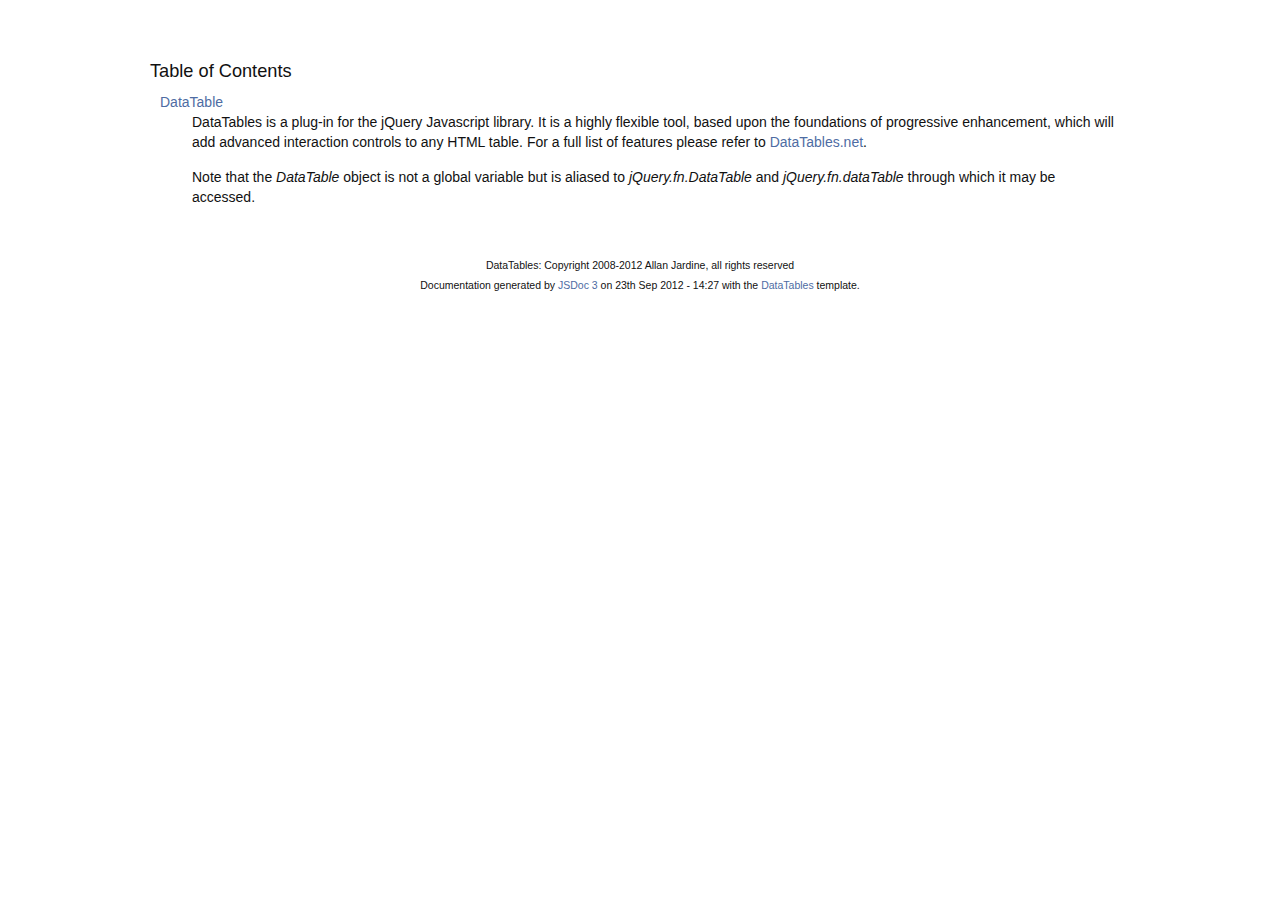
<file: millonario/media/js/plugins/DataTables-1.9.4/docs/index.html>
<!DOCTYPE HTML PUBLIC "-//W3C//DTD HTML 4.01//EN" "http://www.w3.org/TR/html4/strict.dtd">
<html>
	<head>
		<meta http-equiv="Content-type" content="text/html; charset=utf-8">
		<title>Table of Contents - documentation</title>
  
		<style type="text/css" media="screen">
			@import "media/css/doc.css";
			@import "media/css/shCore.css";
			@import "media/css/shThemeDataTables.css";
		</style>
	
		<script type="text/javascript" src="media/js/shCore.js"></script>
		<script type="text/javascript" src="media/js/shBrushJScript.js"></script>
		<script type="text/javascript" src="media/js/jquery.js"></script>
		<script type="text/javascript" src="media/js/doc.js"></script>
	</head>
	<body>
		<div class="fw_container">
			<a name="top"></a>
			<div class="fw_header">
			</div>

			<div class="fw_content">
				<h3 class="subsection-title">Table of Contents</h3>
				<dl>
					<dt><a href="DataTable.html">DataTable</a></dt><dd><p>DataTables is a plug-in for the jQuery Javascript library. It is a 
highly flexible tool, based upon the foundations of progressive 
enhancement, which will add advanced interaction controls to any 
HTML table. For a full list of features please refer to
<a href="http://datatables.net">DataTables.net</a>.</p>

<p>Note that the <i>DataTable</i> object is not a global variable but is
aliased to <i>jQuery.fn.DataTable</i> and <i>jQuery.fn.dataTable</i> through which 
it may be  accessed.</p></dd>
				</dl>
   			</div>
		</div>

		<div class="fw_footer">
			DataTables: Copyright 2008-2012 Allan Jardine, all rights reserved<br>

			Documentation generated by <a href="https://github.com/micmath/JSDoc">JSDoc 3</a> on
			23th Sep 2012 - 14:27
			with the <a href="http://datatables.net/">DataTables</a> template.
		</div>
	</body>
</html>
</file>
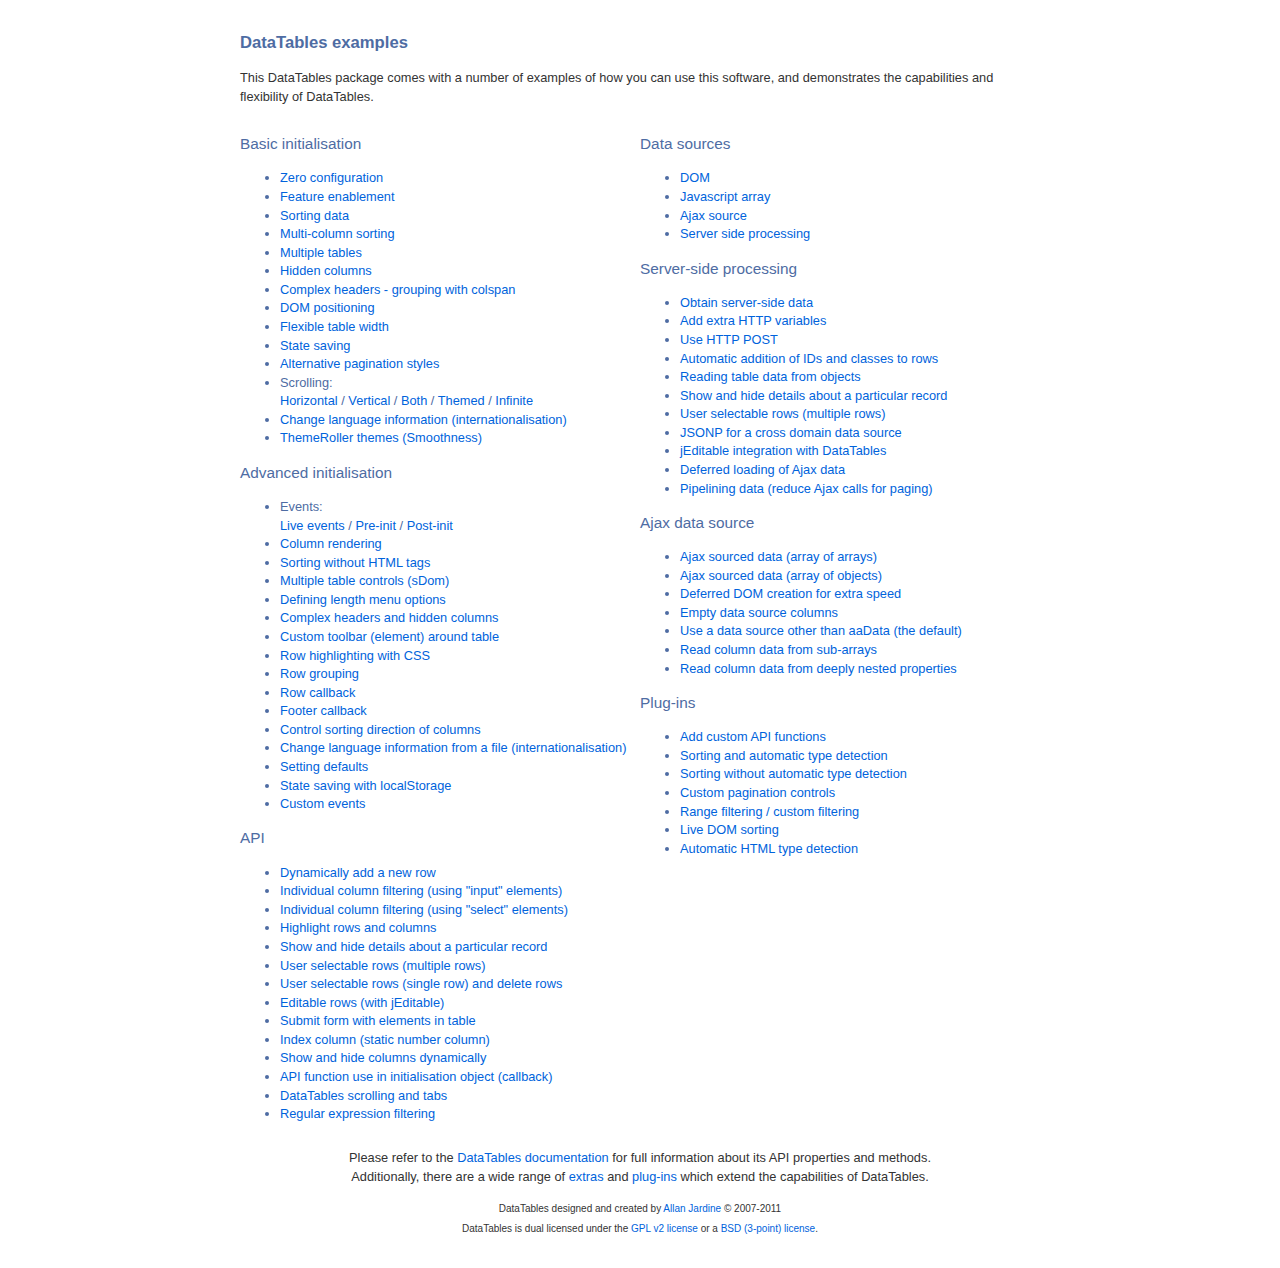
<file: millonario/media/js/plugins/DataTables-1.9.4/examples/index.html>
<!DOCTYPE HTML PUBLIC "-//W3C//DTD HTML 4.01//EN" "http://www.w3.org/TR/html4/strict.dtd">
<html>
	<head>
		<meta http-equiv="content-type" content="text/html; charset=utf-8" />
		<link rel="shortcut icon" type="image/ico" href="http://www.datatables.net/favicon.ico" />
		
		<title>DataTables example</title>
		<style type="text/css" title="currentStyle">
			@import "../media/css/demo_page.css";
			@import "../media/css/demo_table.css";
		</style>
	</head>
	<body id="dt_example">
		<div id="container">
			<div class="full_width big">
				DataTables examples
			</div>
			
			<p>This DataTables package comes with a number of examples of how you can use this software, and demonstrates the capabilities and flexibility of DataTables.</p>
			
			<div class="demo_links">
				<h2>Basic initialisation</h2>
				<ul>
					<li><a href="basic_init/zero_config.html">Zero configuration</a></li>
					<li><a href="basic_init/filter_only.html">Feature enablement</a></li>
					<li><a href="basic_init/table_sorting.html">Sorting data</a></li>
					<li><a href="basic_init/multi_col_sort.html">Multi-column sorting</a></li>
					<li><a href="basic_init/multiple_tables.html">Multiple tables</a></li>
					<li><a href="basic_init/hidden_columns.html">Hidden columns</a></li>
					<li><a href="basic_init/complex_header.html">Complex headers - grouping with colspan</a></li>
					<li><a href="basic_init/dom.html">DOM positioning</a></li>
					<li><a href="basic_init/flexible_width.html">Flexible table width</a></li>
					<li><a href="basic_init/state_save.html">State saving</a></li>
					<li><a href="basic_init/alt_pagination.html">Alternative pagination styles</a></li>
					<li>Scrolling: <br>
						<a href="basic_init/scroll_x.html">Horizontal</a> / 
						<a href="basic_init/scroll_y.html">Vertical</a> / 
						<a href="basic_init/scroll_xy.html">Both</a> / 
						<a href="basic_init/scroll_y_theme.html">Themed</a> / 
						<a href="basic_init/scroll_y_infinite.html">Infinite</a>
					</li>
					<li><a href="basic_init/language.html">Change language information (internationalisation)</a></li>
					<li><a href="basic_init/themes.html">ThemeRoller themes (Smoothness)</a></li>
				</ul>
				
				<h2>Advanced initialisation</h2>
				<ul>
					<li>Events: <br>
						<a href="advanced_init/events_live.html">Live events</a> / 
						<a href="advanced_init/events_pre_init.html">Pre-init</a> / 
						<a href="advanced_init/events_post_init.html">Post-init</a>
					</li>
					<li><a href="advanced_init/column_render.html">Column rendering</a></li>
					<li><a href="advanced_init/html_sort.html">Sorting without HTML tags</a></li>
					<li><a href="advanced_init/dom_multiple_elements.html">Multiple table controls (sDom)</a></li>
					<li><a href="advanced_init/length_menu.html">Defining length menu options</a></li>
					<li><a href="advanced_init/complex_header.html">Complex headers and hidden columns</a></li>
					<li><a href="advanced_init/dom_toolbar.html">Custom toolbar (element) around table</a></li>
					<li><a href="advanced_init/highlight.html">Row highlighting with CSS</a></li>
					<li><a href="advanced_init/row_grouping.html">Row grouping</a></li>
					<li><a href="advanced_init/row_callback.html">Row callback</a></li>
					<li><a href="advanced_init/footer_callback.html">Footer callback</a></li>
					<li><a href="advanced_init/sorting_control.html">Control sorting direction of columns</a></li>
					<li><a href="advanced_init/language_file.html">Change language information from a file (internationalisation)</a></li>
					<li><a href="advanced_init/defaults.html">Setting defaults</a></li>
					<li><a href="advanced_init/localstorage.html">State saving with localStorage</a></li>
					<li><a href="advanced_init/dt_events.html">Custom events</a></li>
				</ul>
				
				<h2>API</h2>
				<ul>
					<li><a href="api/add_row.html">Dynamically add a new row</a></li>
					<li><a href="api/multi_filter.html">Individual column filtering (using "input" elements)</a></li>
					<li><a href="api/multi_filter_select.html">Individual column filtering (using "select" elements)</a></li>
					<li><a href="api/highlight.html">Highlight rows and columns</a></li>
					<li><a href="api/row_details.html">Show and hide details about a particular record</a></li>
					<li><a href="api/select_row.html">User selectable rows (multiple rows)</a></li>
					<li><a href="api/select_single_row.html">User selectable rows (single row) and delete rows</a></li>
					<li><a href="api/editable.html">Editable rows (with jEditable)</a></li>
					<li><a href="api/form.html">Submit form with elements in table</a></li>
					<li><a href="api/counter_column.html">Index column (static number column)</a></li>
					<li><a href="api/show_hide.html">Show and hide columns dynamically</a></li>
					<li><a href="api/api_in_init.html">API function use in initialisation object (callback)</a></li>
					<li><a href="api/tabs_and_scrolling.html">DataTables scrolling and tabs</a></li>
					<li><a href="api/regex.html">Regular expression filtering</a></li>
				</ul>
			</div>
			
			<div class="demo_links">
				<h2>Data sources</h2>
				<ul>
					<li><a href="data_sources/dom.html">DOM</a></li>
					<li><a href="data_sources/js_array.html">Javascript array</a></li>
					<li><a href="data_sources/ajax.html">Ajax source</a></li>
					<li><a href="data_sources/server_side.html">Server side processing</a></li>
				</ul>
				
				<h2>Server-side processing</h2>
				<ul>
					<li><a href="server_side/server_side.html">Obtain server-side data</a></li>
					<li><a href="server_side/custom_vars.html">Add extra HTTP variables</a></li>
					<li><a href="server_side/post.html">Use HTTP POST</a></li>
					<li><a href="server_side/ids.html">Automatic addition of IDs and classes to rows</a></li>
					<li><a href="server_side/object_data.html">Reading table data from objects</a></li>
					<li><a href="server_side/row_details.html">Show and hide details about a particular record</a></li>
					<li><a href="server_side/select_rows.html">User selectable rows (multiple rows)</a></li>
					<li><a href="server_side/jsonp.html">JSONP for a cross domain data source</a></li>
					<li><a href="server_side/editable.html">jEditable integration with DataTables</a></li>
					<li><a href="server_side/defer_loading.html">Deferred loading of Ajax data</a></li>
					<li><a href="server_side/pipeline.html">Pipelining data (reduce Ajax calls for paging)</a></li>
				</ul>
				
				<h2>Ajax data source</h2>
				<ul>
					<li><a href="ajax/ajax.html">Ajax sourced data (array of arrays)</a></li>
					<li><a href="ajax/objects.html">Ajax sourced data (array of objects)</a></li>
					<li><a href="ajax/defer_render.html">Deferred DOM creation for extra speed</a></li>
					<li><a href="ajax/null_data_source.html">Empty data source columns</a></li>
					<li><a href="ajax/custom_data_property.html">Use a data source other than aaData (the default)</a></li>
					<li><a href="ajax/objects_subarrays.html">Read column data from sub-arrays</a></li>
					<li><a href="ajax/deep.html">Read column data from deeply nested properties</a></li>
				</ul>
				
				<h2>Plug-ins</h2>
				<ul>
					<li><a href="plug-ins/plugin_api.html">Add custom API functions</a></li>
					<li><a href="plug-ins/sorting_plugin.html">Sorting and automatic type detection</a></li>
					<li><a href="plug-ins/sorting_sType.html">Sorting without automatic type detection</a></li>
					<li><a href="plug-ins/paging_plugin.html">Custom pagination controls</a></li>
					<li><a href="plug-ins/range_filtering.html">Range filtering / custom filtering</a></li>
					<li><a href="plug-ins/dom_sort.html">Live DOM sorting</a></li>
					<li><a href="plug-ins/html_sort.html">Automatic HTML type detection</a></li>
				</ul>
			</div>
			
			
			<div id="footer" class="clear" style="text-align:center;">
				<p>
					Please refer to the <a href="http://www.datatables.net/usage">DataTables documentation</a> for full information about its API properties and methods.<br>
					Additionally, there are a wide range of <a href="http://www.datatables.net/extras">extras</a> and <a href="http://www.datatables.net/plug-ins">plug-ins</a> which extend the capabilities of DataTables.
				</p>
				
				<span style="font-size:10px;">
					DataTables designed and created by <a href="http://www.sprymedia.co.uk">Allan Jardine</a> &copy; 2007-2011<br>
					DataTables is dual licensed under the <a href="http://www.datatables.net/license_gpl2">GPL v2 license</a> or a <a href="http://www.datatables.net/license_bsd">BSD (3-point) license</a>.
				</span>
			</div>
		</div>
	</body>
</html>
</file>
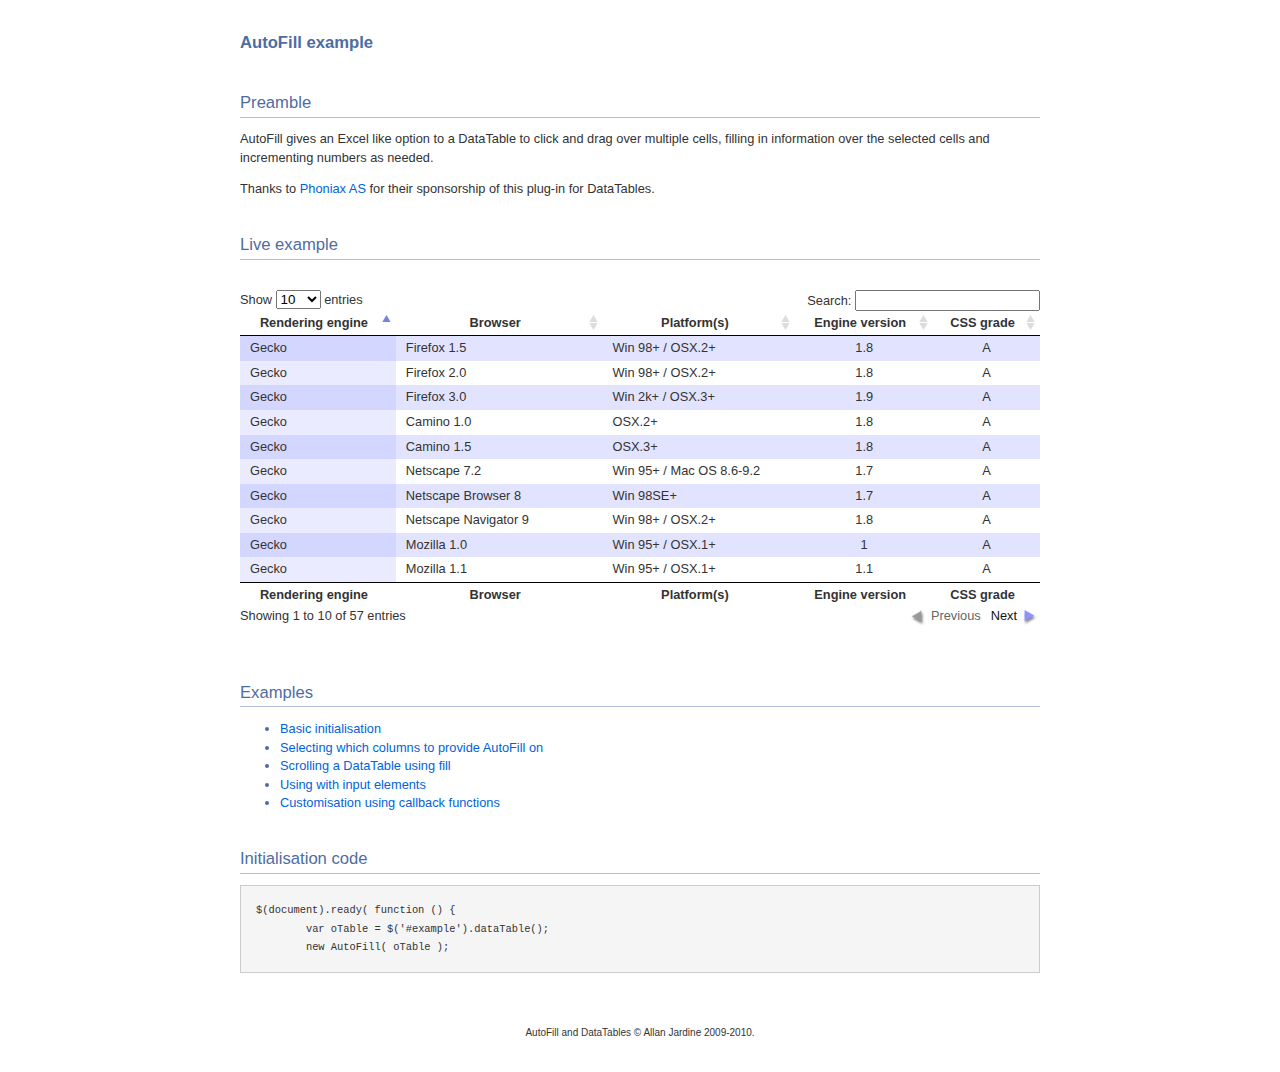
<file: millonario/media/js/plugins/DataTables-1.9.4/extras/AutoFill/index.html>
<!DOCTYPE HTML PUBLIC "-//W3C//DTD HTML 4.01//EN" "http://www.w3.org/TR/html4/strict.dtd">
<html>
	<head>
		<meta http-equiv="content-type" content="text/html; charset=utf-8">
		<link rel="shortcut icon" type="image/ico" href="http://www.sprymedia.co.uk/media/images/favicon.ico">
		
		<title>AutoFill example</title>
		<style type="text/css" title="currentStyle">
			@import "../../media/css/demo_page.css";
			@import "../../media/css/demo_table.css";
			@import "media/css/AutoFill.css";
		</style>
		<script type="text/javascript" charset="utf-8" src="../../media/js/jquery.js"></script>
		<script type="text/javascript" charset="utf-8" src="../../media/js/jquery.dataTables.js"></script>
		<script type="text/javascript" charset="utf-8" src="media/js/AutoFill.js"></script>
		<script type="text/javascript" charset="utf-8">
			$(document).ready( function () {
				var oTable = $('#example').dataTable();
				new AutoFill( oTable );
			} );
		</script>
	</head>
	<body id="dt_example">
		<div id="container">
			<div class="full_width big">
				AutoFill example
			</div>
			
			<h1>Preamble</h1>
			<p>
				AutoFill gives an Excel like option to a DataTable to click and drag over multiple
				cells, filling in information over the selected cells and incrementing numbers as needed.
			</p>
			<p>Thanks to <a href="http://www.phoniax.no/">Phoniax AS</a> for their sponsorship of this plug-in for DataTables.</p>
			
			
			
			<h1>Live example</h1>
			<form>
			<div id="demo">
<table cellpadding="0" cellspacing="0" border="0" class="display" id="example">
	<thead>
		<tr>
			<th>Rendering engine</th>
			<th>Browser</th>
			<th>Platform(s)</th>
			<th>Engine version</th>
			<th>CSS grade</th>
		</tr>
	</thead>
	<tfoot>
		<tr>
			<th>Rendering engine</th>
			<th>Browser</th>
			<th>Platform(s)</th>
			<th>Engine version</th>
			<th>CSS grade</th>
		</tr>
	</tfoot>
	<tbody>
		<tr class="odd_gradeX">
			<td>Trident</td>
			<td>Internet Explorer 4.0</td>
			<td>Win 95+ (Entity: &amp;)</td>
			<td class="center">4</td>
			<td class="center">X</td>
		</tr>
		<tr class="even_gradeC">
			<td>Trident</td>
			<td>Internet Explorer 5.0</td>
			<td>Win 95+</td>
			<td class="center">5</td>
			<td class="center">C</td>
		</tr>
		<tr class="odd_gradeA">
			<td>Trident</td>
			<td>Internet Explorer 5.5</td>
			<td>Win 95+</td>
			<td class="center">5.5</td>
			<td class="center">A</td>
		</tr>
		<tr class="even_gradeA">
			<td>Trident</td>
			<td>Internet Explorer 6</td>
			<td>Win 98+</td>
			<td class="center">6</td>
			<td class="center">A</td>
		</tr>
		<tr class="odd_gradeA">
			<td>Trident</td>
			<td>Internet Explorer 7</td>
			<td>Win XP SP2+</td>
			<td class="center">7</td>
			<td class="center">A</td>
		</tr>
		<tr class="even_gradeA">
			<td>Trident</td>
			<td>AOL browser (AOL desktop)</td>
			<td>Win XP</td>
			<td class="center">6</td>
			<td class="center">A</td>
		</tr>
		<tr class="odd_gradeA">
			<td>Gecko (UTF-8: $¢€)</td>
			<td>Firefox 1.0</td>
			<td>Win 98+ / OSX.2+</td>
			<td class="center">1.7</td>
			<td class="center">A</td>
		</tr>
		<tr class="even_gradeA">
			<td>Gecko</td>
			<td>Firefox 1.5</td>
			<td>Win 98+ / OSX.2+</td>
			<td class="center">1.8</td>
			<td class="center">A</td>
		</tr>
		<tr class="odd_gradeA">
			<td>Gecko</td>
			<td>Firefox 2.0</td>
			<td>Win 98+ / OSX.2+</td>
			<td class="center">1.8</td>
			<td class="center">A</td>
		</tr>
		<tr class="even_gradeA">
			<td>Gecko</td>
			<td>Firefox 3.0</td>
			<td>Win 2k+ / OSX.3+</td>
			<td class="center">1.9</td>
			<td class="center">A</td>
		</tr>
		<tr class="odd_gradeA">
			<td>Gecko</td>
			<td>Camino 1.0</td>
			<td>OSX.2+</td>
			<td class="center">1.8</td>
			<td class="center">A</td>
		</tr>
		<tr class="even_gradeA">
			<td>Gecko</td>
			<td>Camino 1.5</td>
			<td>OSX.3+</td>
			<td class="center">1.8</td>
			<td class="center">A</td>
		</tr>
		<tr class="odd_gradeA">
			<td>Gecko</td>
			<td>Netscape 7.2</td>
			<td>Win 95+ / Mac OS 8.6-9.2</td>
			<td class="center">1.7</td>
			<td class="center">A</td>
		</tr>
		<tr class="even_gradeA">
			<td>Gecko</td>
			<td>Netscape Browser 8</td>
			<td>Win 98SE+</td>
			<td class="center">1.7</td>
			<td class="center">A</td>
		</tr>
		<tr class="odd_gradeA">
			<td>Gecko</td>
			<td>Netscape Navigator 9</td>
			<td>Win 98+ / OSX.2+</td>
			<td class="center">1.8</td>
			<td class="center">A</td>
		</tr>
		<tr class="even_gradeA">
			<td>Gecko</td>
			<td>Mozilla 1.0</td>
			<td>Win 95+ / OSX.1+</td>
			<td class="center">1</td>
			<td class="center">A</td>
		</tr>
		<tr class="odd_gradeA">
			<td>Gecko</td>
			<td>Mozilla 1.1</td>
			<td>Win 95+ / OSX.1+</td>
			<td class="center">1.1</td>
			<td class="center">A</td>
		</tr>
		<tr class="even_gradeA">
			<td>Gecko</td>
			<td>Mozilla 1.2</td>
			<td>Win 95+ / OSX.1+</td>
			<td class="center">1.2</td>
			<td class="center">A</td>
		</tr>
		<tr class="odd_gradeA">
			<td>Gecko</td>
			<td>Mozilla 1.3</td>
			<td>Win 95+ / OSX.1+</td>
			<td class="center">1.3</td>
			<td class="center">A</td>
		</tr>
		<tr class="even_gradeA">
			<td>Gecko</td>
			<td>Mozilla 1.4</td>
			<td>Win 95+ / OSX.1+</td>
			<td class="center">1.4</td>
			<td class="center">A</td>
		</tr>
		<tr class="odd_gradeA">
			<td>Gecko</td>
			<td>Mozilla 1.5</td>
			<td>Win 95+ / OSX.1+</td>
			<td class="center">1.5</td>
			<td class="center">A</td>
		</tr>
		<tr class="even_gradeA">
			<td>Gecko</td>
			<td>Mozilla 1.6</td>
			<td>Win 95+ / OSX.1+</td>
			<td class="center">1.6</td>
			<td class="center">A</td>
		</tr>
		<tr class="odd_gradeA">
			<td>Gecko</td>
			<td>Mozilla 1.7</td>
			<td>Win 98+ / OSX.1+</td>
			<td class="center">1.7</td>
			<td class="center">A</td>
		</tr>
		<tr class="even_gradeA">
			<td>Gecko</td>
			<td>Mozilla 1.8</td>
			<td>Win 98+ / OSX.1+</td>
			<td class="center">1.8</td>
			<td class="center">A</td>
		</tr>
		<tr class="odd_gradeA">
			<td>Gecko</td>
			<td>Seamonkey 1.1</td>
			<td>Win 98+ / OSX.2+</td>
			<td class="center">1.8</td>
			<td class="center">A</td>
		</tr>
		<tr class="even_gradeA">
			<td>Gecko</td>
			<td>Epiphany 2.20</td>
			<td>Gnome</td>
			<td class="center">1.8</td>
			<td class="center">A</td>
		</tr>
		<tr class="odd_gradeA">
			<td>Webkit</td>
			<td>Safari 1.2</td>
			<td>OSX.3</td>
			<td class="center">125.5</td>
			<td class="center">A</td>
		</tr>
		<tr class="even_gradeA">
			<td>Webkit</td>
			<td>Safari 1.3</td>
			<td>OSX.3</td>
			<td class="center">312.8</td>
			<td class="center">A</td>
		</tr>
		<tr class="odd_gradeA">
			<td>Webkit</td>
			<td>Safari 2.0</td>
			<td>OSX.4+</td>
			<td class="center">419.3</td>
			<td class="center">A</td>
		</tr>
		<tr class="even_gradeA">
			<td>Webkit</td>
			<td>Safari 3.0</td>
			<td>OSX.4+</td>
			<td class="center">522.1</td>
			<td class="center">A</td>
		</tr>
		<tr class="odd_gradeA">
			<td>Webkit</td>
			<td>OmniWeb 5.5</td>
			<td>OSX.4+</td>
			<td class="center">420</td>
			<td class="center">A</td>
		</tr>
		<tr class="even_gradeA">
			<td>Webkit</td>
			<td>iPod Touch / iPhone</td>
			<td>iPod</td>
			<td class="center">420.1</td>
			<td class="center">A</td>
		</tr>
		<tr class="odd_gradeA">
			<td>Webkit</td>
			<td>S60</td>
			<td>S60</td>
			<td class="center">413</td>
			<td class="center">A</td>
		</tr>
		<tr class="even_gradeA">
			<td>Presto</td>
			<td>Opera 7.0</td>
			<td>Win 95+ / OSX.1+</td>
			<td class="center">-</td>
			<td class="center">A</td>
		</tr>
		<tr class="odd_gradeA">
			<td>Presto</td>
			<td>Opera 7.5</td>
			<td>Win 95+ / OSX.2+</td>
			<td class="center">-</td>
			<td class="center">A</td>
		</tr>
		<tr class="even_gradeA">
			<td>Presto</td>
			<td>Opera 8.0</td>
			<td>Win 95+ / OSX.2+</td>
			<td class="center">-</td>
			<td class="center">A</td>
		</tr>
		<tr class="odd_gradeA">
			<td>Presto</td>
			<td>Opera 8.5</td>
			<td>Win 95+ / OSX.2+</td>
			<td class="center">-</td>
			<td class="center">A</td>
		</tr>
		<tr class="even_gradeA">
			<td>Presto</td>
			<td>Opera 9.0</td>
			<td>Win 95+ / OSX.3+</td>
			<td class="center">-</td>
			<td class="center">A</td>
		</tr>
		<tr class="odd_gradeA">
			<td>Presto</td>
			<td>Opera 9.2</td>
			<td>Win 88+ / OSX.3+</td>
			<td class="center">-</td>
			<td class="center">A</td>
		</tr>
		<tr class="even_gradeA">
			<td>Presto</td>
			<td>Opera 9.5</td>
			<td>Win 88+ / OSX.3+</td>
			<td class="center">-</td>
			<td class="center">A</td>
		</tr>
		<tr class="odd_gradeA">
			<td>Presto</td>
			<td>Opera for Wii</td>
			<td>Wii</td>
			<td class="center">-</td>
			<td class="center">A</td>
		</tr>
		<tr class="even_gradeA">
			<td>Presto</td>
			<td>Nokia N800</td>
			<td>N800</td>
			<td class="center">-</td>
			<td class="center">A</td>
		</tr>
		<tr class="odd_gradeA">
			<td>Presto</td>
			<td>Nintendo DS browser</td>
			<td>Nintendo DS</td>
			<td class="center">8.5</td>
			<td class="center">C/A<sup>1</sup></td>
		</tr>
		<tr class="even_gradeC">
			<td>KHTML</td>
			<td>Konqureror 3.1</td>
			<td>KDE 3.1</td>
			<td class="center">3.1</td>
			<td class="center">C</td>
		</tr>
		<tr class="odd_gradeA">
			<td>KHTML</td>
			<td>Konqureror 3.3</td>
			<td>KDE 3.3</td>
			<td class="center">3.3</td>
			<td class="center">A</td>
		</tr>
		<tr class="even_gradeA">
			<td>KHTML</td>
			<td>Konqureror 3.5</td>
			<td>KDE 3.5</td>
			<td class="center">3.5</td>
			<td class="center">A</td>
		</tr>
		<tr class="odd_gradeX">
			<td>Tasman</td>
			<td>Internet Explorer 4.5</td>
			<td>Mac OS 8-9</td>
			<td class="center">-</td>
			<td class="center">X</td>
		</tr>
		<tr class="even_gradeC">
			<td>Tasman</td>
			<td>Internet Explorer 5.1</td>
			<td>Mac OS 7.6-9</td>
			<td class="center">1</td>
			<td class="center">C</td>
		</tr>
		<tr class="odd_gradeC">
			<td>Tasman</td>
			<td>Internet Explorer 5.2</td>
			<td>Mac OS 8-X</td>
			<td class="center">1</td>
			<td class="center">C</td>
		</tr>
		<tr class="even_gradeA">
			<td>Misc</td>
			<td>NetFront 3.1</td>
			<td>Embedded devices</td>
			<td class="center">-</td>
			<td class="center">C</td>
		</tr>
		<tr class="odd_gradeA">
			<td>Misc</td>
			<td>NetFront 3.4</td>
			<td>Embedded devices</td>
			<td class="center">-</td>
			<td class="center">A</td>
		</tr>
		<tr class="even_gradeX">
			<td>Misc</td>
			<td>Dillo 0.8</td>
			<td>Embedded devices</td>
			<td class="center">-</td>
			<td class="center">X</td>
		</tr>
		<tr class="odd_gradeX">
			<td>Misc</td>
			<td>Links</td>
			<td>Text only</td>
			<td class="center">-</td>
			<td class="center">X</td>
		</tr>
		<tr class="even_gradeX">
			<td>Misc</td>
			<td>Lynx</td>
			<td>Text only</td>
			<td class="center">-</td>
			<td class="center">X</td>
		</tr>
		<tr class="odd_gradeC">
			<td>Misc</td>
			<td>IE Mobile</td>
			<td>Windows Mobile 6</td>
			<td class="center">-</td>
			<td class="center">C</td>
		</tr>
		<tr class="even_gradeC">
			<td>Misc</td>
			<td>PSP browser</td>
			<td>PSP</td>
			<td class="center">-</td>
			<td class="center">C</td>
		</tr>
		<tr class="odd_gradeU">
			<td>Other browsers</td>
			<td>All others</td>
			<td>-</td>
			<td class="center">-</td>
			<td class="center">U</td>
		</tr>
	</tbody>
</table>
			</div>
		</form>
			<div class="spacer"></div>
			
			
			<h1>Examples</h1>
			<ul>
				<li><a href="index.html">Basic initialisation</a></li>
				<li><a href="columns.html">Selecting which columns to provide AutoFill on</a></li>
				<li><a href="scrolling.html">Scrolling a DataTable using fill</a></li>
				<li><a href="inputs.html">Using with input elements</a></li>
				<li><a href="callbacks.html">Customisation using callback functions</a></li>
			</ul>
			
			
			<h1>Initialisation code</h1>
			<pre>$(document).ready( function () {
	var oTable = $('#example').dataTable();
	new AutoFill( oTable );</pre>
			
			<div id="footer" style="text-align:center;">
				<span style="font-size:10px;">
					AutoFill and DataTables &copy; Allan Jardine 2009-2010.<br>
				</span>
			</div>
		</div>
	</body>
</html>
</file>
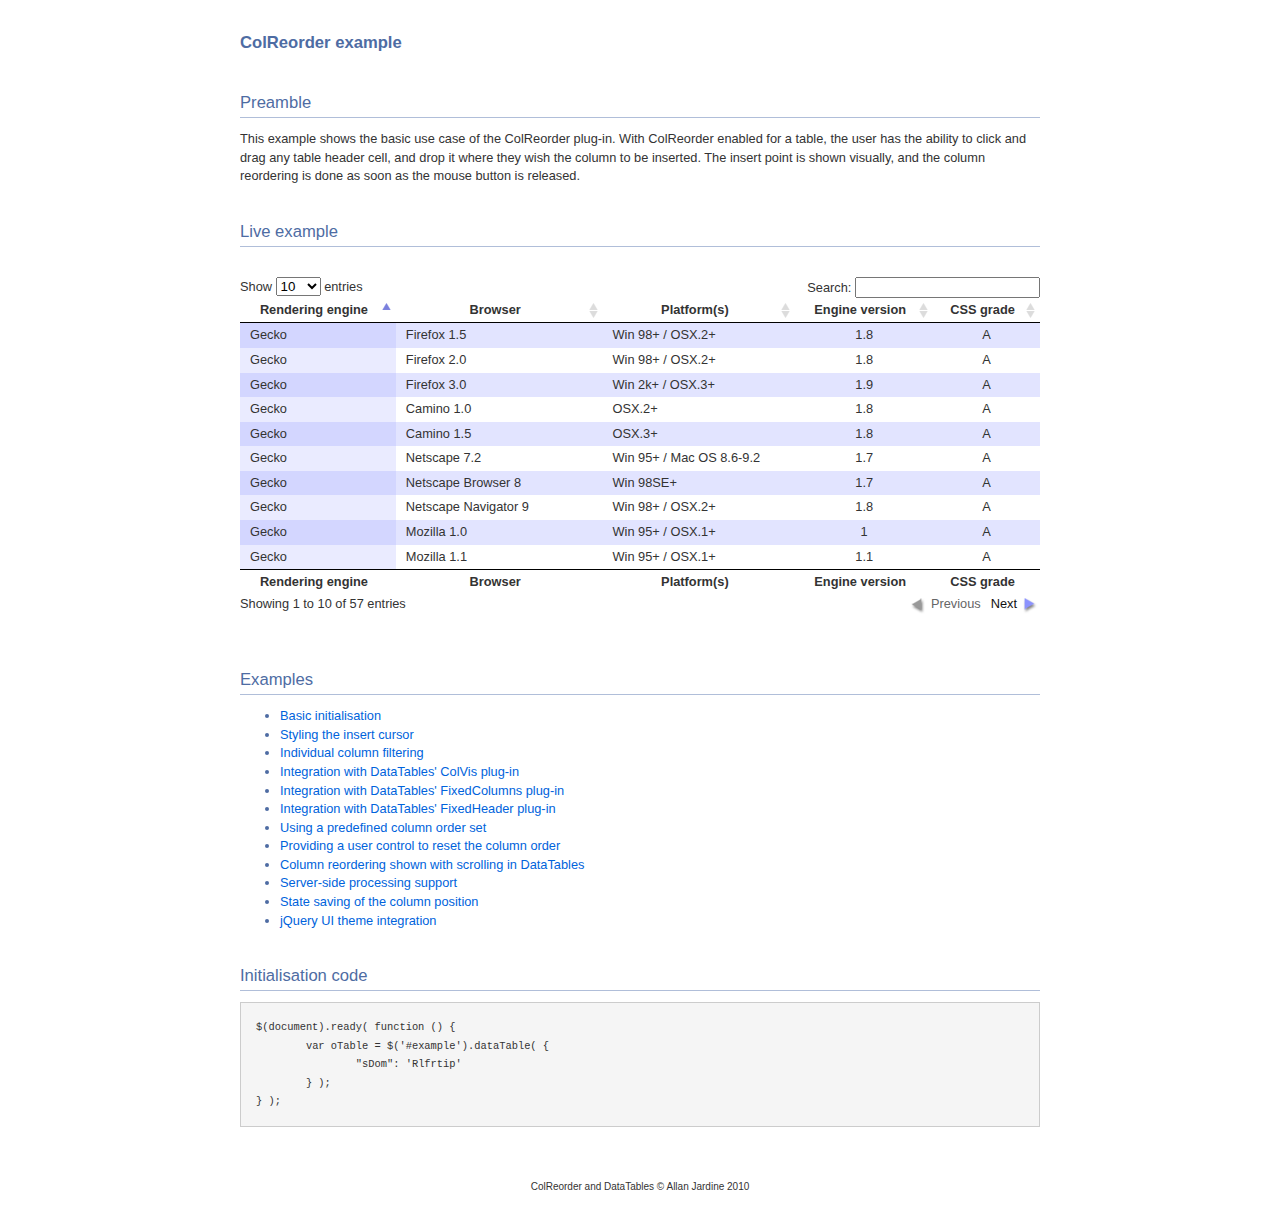
<file: millonario/media/js/plugins/DataTables-1.9.4/extras/ColReorder/index.html>
<!DOCTYPE HTML PUBLIC "-//W3C//DTD HTML 4.01//EN" "http://www.w3.org/TR/html4/strict.dtd">
<html>
	<head>
		<meta http-equiv="content-type" content="text/html; charset=utf-8">
		<link rel="shortcut icon" type="image/ico" href="http://www.sprymedia.co.uk/media/images/favicon.ico">
		
		<title>ColReorder example</title>
		<style type="text/css" title="currentStyle">
			@import "../../media/css/demo_page.css";
			@import "../../media/css/demo_table.css";
			@import "media/css/ColReorder.css";
		</style>
		<script type="text/javascript" charset="utf-8" src="../../media/js/jquery.js"></script>
		<script type="text/javascript" charset="utf-8" src="../../media/js/jquery.dataTables.js"></script>
		<script type="text/javascript" charset="utf-8" src="media/js/ColReorder.js"></script>
		<script type="text/javascript" charset="utf-8">
			$(document).ready( function () {
				var oTable = $('#example').dataTable( {
					"sDom": 'Rlfrtip'
				} );
			} );
		</script>
	</head>
	<body id="dt_example">
		<div id="container">
			<div class="full_width big">
				ColReorder example
			</div>
			
			<h1>Preamble</h1>
			<p>This example shows the basic use case of the ColReorder plug-in. With ColReorder enabled
				for a table, the user has the ability to click and drag any table header cell, and drop 
				it where they wish the column to be inserted. The insert point is shown visually, and
				the column reordering is done as soon as the mouse button is released.</p>
			
			<h1>Live example</h1>
			<form>
			<div id="demo">
<table cellpadding="0" cellspacing="0" border="0" class="display" id="example">
	<thead>
		<tr>
			<th>Rendering engine</th>
			<th>Browser</th>
			<th>Platform(s)</th>
			<th>Engine version</th>
			<th>CSS grade</th>
		</tr>
	</thead>
	<tfoot>
		<tr>
			<th>Rendering engine</th>
			<th>Browser</th>
			<th>Platform(s)</th>
			<th>Engine version</th>
			<th>CSS grade</th>
		</tr>
	</tfoot>
	<tbody>
		<tr class="odd_gradeX">
			<td>Trident</td>
			<td>Internet Explorer 4.0</td>
			<td>Win 95+ (Entity: &amp;)</td>
			<td class="center">4</td>
			<td class="center">X</td>
		</tr>
		<tr class="even_gradeC">
			<td>Trident</td>
			<td>Internet Explorer 5.0</td>
			<td>Win 95+</td>
			<td class="center">5</td>
			<td class="center">C</td>
		</tr>
		<tr class="odd_gradeA">
			<td>Trident</td>
			<td>Internet Explorer 5.5</td>
			<td>Win 95+</td>
			<td class="center">5.5</td>
			<td class="center">A</td>
		</tr>
		<tr class="even_gradeA">
			<td>Trident</td>
			<td>Internet Explorer 6</td>
			<td>Win 98+</td>
			<td class="center">6</td>
			<td class="center">A</td>
		</tr>
		<tr class="odd_gradeA">
			<td>Trident</td>
			<td>Internet Explorer 7</td>
			<td>Win XP SP2+</td>
			<td class="center">7</td>
			<td class="center">A</td>
		</tr>
		<tr class="even_gradeA">
			<td>Trident</td>
			<td>AOL browser (AOL desktop)</td>
			<td>Win XP</td>
			<td class="center">6</td>
			<td class="center">A</td>
		</tr>
		<tr class="odd_gradeA">
			<td>Gecko (UTF-8: $¢€)</td>
			<td>Firefox 1.0</td>
			<td>Win 98+ / OSX.2+</td>
			<td class="center">1.7</td>
			<td class="center">A</td>
		</tr>
		<tr class="even_gradeA">
			<td>Gecko</td>
			<td>Firefox 1.5</td>
			<td>Win 98+ / OSX.2+</td>
			<td class="center">1.8</td>
			<td class="center">A</td>
		</tr>
		<tr class="odd_gradeA">
			<td>Gecko</td>
			<td>Firefox 2.0</td>
			<td>Win 98+ / OSX.2+</td>
			<td class="center">1.8</td>
			<td class="center">A</td>
		</tr>
		<tr class="even_gradeA">
			<td>Gecko</td>
			<td>Firefox 3.0</td>
			<td>Win 2k+ / OSX.3+</td>
			<td class="center">1.9</td>
			<td class="center">A</td>
		</tr>
		<tr class="odd_gradeA">
			<td>Gecko</td>
			<td>Camino 1.0</td>
			<td>OSX.2+</td>
			<td class="center">1.8</td>
			<td class="center">A</td>
		</tr>
		<tr class="even_gradeA">
			<td>Gecko</td>
			<td>Camino 1.5</td>
			<td>OSX.3+</td>
			<td class="center">1.8</td>
			<td class="center">A</td>
		</tr>
		<tr class="odd_gradeA">
			<td>Gecko</td>
			<td>Netscape 7.2</td>
			<td>Win 95+ / Mac OS 8.6-9.2</td>
			<td class="center">1.7</td>
			<td class="center">A</td>
		</tr>
		<tr class="even_gradeA">
			<td>Gecko</td>
			<td>Netscape Browser 8</td>
			<td>Win 98SE+</td>
			<td class="center">1.7</td>
			<td class="center">A</td>
		</tr>
		<tr class="odd_gradeA">
			<td>Gecko</td>
			<td>Netscape Navigator 9</td>
			<td>Win 98+ / OSX.2+</td>
			<td class="center">1.8</td>
			<td class="center">A</td>
		</tr>
		<tr class="even_gradeA">
			<td>Gecko</td>
			<td>Mozilla 1.0</td>
			<td>Win 95+ / OSX.1+</td>
			<td class="center">1</td>
			<td class="center">A</td>
		</tr>
		<tr class="odd_gradeA">
			<td>Gecko</td>
			<td>Mozilla 1.1</td>
			<td>Win 95+ / OSX.1+</td>
			<td class="center">1.1</td>
			<td class="center">A</td>
		</tr>
		<tr class="even_gradeA">
			<td>Gecko</td>
			<td>Mozilla 1.2</td>
			<td>Win 95+ / OSX.1+</td>
			<td class="center">1.2</td>
			<td class="center">A</td>
		</tr>
		<tr class="odd_gradeA">
			<td>Gecko</td>
			<td>Mozilla 1.3</td>
			<td>Win 95+ / OSX.1+</td>
			<td class="center">1.3</td>
			<td class="center">A</td>
		</tr>
		<tr class="even_gradeA">
			<td>Gecko</td>
			<td>Mozilla 1.4</td>
			<td>Win 95+ / OSX.1+</td>
			<td class="center">1.4</td>
			<td class="center">A</td>
		</tr>
		<tr class="odd_gradeA">
			<td>Gecko</td>
			<td>Mozilla 1.5</td>
			<td>Win 95+ / OSX.1+</td>
			<td class="center">1.5</td>
			<td class="center">A</td>
		</tr>
		<tr class="even_gradeA">
			<td>Gecko</td>
			<td>Mozilla 1.6</td>
			<td>Win 95+ / OSX.1+</td>
			<td class="center">1.6</td>
			<td class="center">A</td>
		</tr>
		<tr class="odd_gradeA">
			<td>Gecko</td>
			<td>Mozilla 1.7</td>
			<td>Win 98+ / OSX.1+</td>
			<td class="center">1.7</td>
			<td class="center">A</td>
		</tr>
		<tr class="even_gradeA">
			<td>Gecko</td>
			<td>Mozilla 1.8</td>
			<td>Win 98+ / OSX.1+</td>
			<td class="center">1.8</td>
			<td class="center">A</td>
		</tr>
		<tr class="odd_gradeA">
			<td>Gecko</td>
			<td>Seamonkey 1.1</td>
			<td>Win 98+ / OSX.2+</td>
			<td class="center">1.8</td>
			<td class="center">A</td>
		</tr>
		<tr class="even_gradeA">
			<td>Gecko</td>
			<td>Epiphany 2.20</td>
			<td>Gnome</td>
			<td class="center">1.8</td>
			<td class="center">A</td>
		</tr>
		<tr class="odd_gradeA">
			<td>Webkit</td>
			<td>Safari 1.2</td>
			<td>OSX.3</td>
			<td class="center">125.5</td>
			<td class="center">A</td>
		</tr>
		<tr class="even_gradeA">
			<td>Webkit</td>
			<td>Safari 1.3</td>
			<td>OSX.3</td>
			<td class="center">312.8</td>
			<td class="center">A</td>
		</tr>
		<tr class="odd_gradeA">
			<td>Webkit</td>
			<td>Safari 2.0</td>
			<td>OSX.4+</td>
			<td class="center">419.3</td>
			<td class="center">A</td>
		</tr>
		<tr class="even_gradeA">
			<td>Webkit</td>
			<td>Safari 3.0</td>
			<td>OSX.4+</td>
			<td class="center">522.1</td>
			<td class="center">A</td>
		</tr>
		<tr class="odd_gradeA">
			<td>Webkit</td>
			<td>OmniWeb 5.5</td>
			<td>OSX.4+</td>
			<td class="center">420</td>
			<td class="center">A</td>
		</tr>
		<tr class="even_gradeA">
			<td>Webkit</td>
			<td>iPod Touch / iPhone</td>
			<td>iPod</td>
			<td class="center">420.1</td>
			<td class="center">A</td>
		</tr>
		<tr class="odd_gradeA">
			<td>Webkit</td>
			<td>S60</td>
			<td>S60</td>
			<td class="center">413</td>
			<td class="center">A</td>
		</tr>
		<tr class="even_gradeA">
			<td>Presto</td>
			<td>Opera 7.0</td>
			<td>Win 95+ / OSX.1+</td>
			<td class="center">-</td>
			<td class="center">A</td>
		</tr>
		<tr class="odd_gradeA">
			<td>Presto</td>
			<td>Opera 7.5</td>
			<td>Win 95+ / OSX.2+</td>
			<td class="center">-</td>
			<td class="center">A</td>
		</tr>
		<tr class="even_gradeA">
			<td>Presto</td>
			<td>Opera 8.0</td>
			<td>Win 95+ / OSX.2+</td>
			<td class="center">-</td>
			<td class="center">A</td>
		</tr>
		<tr class="odd_gradeA">
			<td>Presto</td>
			<td>Opera 8.5</td>
			<td>Win 95+ / OSX.2+</td>
			<td class="center">-</td>
			<td class="center">A</td>
		</tr>
		<tr class="even_gradeA">
			<td>Presto</td>
			<td>Opera 9.0</td>
			<td>Win 95+ / OSX.3+</td>
			<td class="center">-</td>
			<td class="center">A</td>
		</tr>
		<tr class="odd_gradeA">
			<td>Presto</td>
			<td>Opera 9.2</td>
			<td>Win 88+ / OSX.3+</td>
			<td class="center">-</td>
			<td class="center">A</td>
		</tr>
		<tr class="even_gradeA">
			<td>Presto</td>
			<td>Opera 9.5</td>
			<td>Win 88+ / OSX.3+</td>
			<td class="center">-</td>
			<td class="center">A</td>
		</tr>
		<tr class="odd_gradeA">
			<td>Presto</td>
			<td>Opera for Wii</td>
			<td>Wii</td>
			<td class="center">-</td>
			<td class="center">A</td>
		</tr>
		<tr class="even_gradeA">
			<td>Presto</td>
			<td>Nokia N800</td>
			<td>N800</td>
			<td class="center">-</td>
			<td class="center">A</td>
		</tr>
		<tr class="odd_gradeA">
			<td>Presto</td>
			<td>Nintendo DS browser</td>
			<td>Nintendo DS</td>
			<td class="center">8.5</td>
			<td class="center">C/A<sup>1</sup></td>
		</tr>
		<tr class="even_gradeC">
			<td>KHTML</td>
			<td>Konqureror 3.1</td>
			<td>KDE 3.1</td>
			<td class="center">3.1</td>
			<td class="center">C</td>
		</tr>
		<tr class="odd_gradeA">
			<td>KHTML</td>
			<td>Konqureror 3.3</td>
			<td>KDE 3.3</td>
			<td class="center">3.3</td>
			<td class="center">A</td>
		</tr>
		<tr class="even_gradeA">
			<td>KHTML</td>
			<td>Konqureror 3.5</td>
			<td>KDE 3.5</td>
			<td class="center">3.5</td>
			<td class="center">A</td>
		</tr>
		<tr class="odd_gradeX">
			<td>Tasman</td>
			<td>Internet Explorer 4.5</td>
			<td>Mac OS 8-9</td>
			<td class="center">-</td>
			<td class="center">X</td>
		</tr>
		<tr class="even_gradeC">
			<td>Tasman</td>
			<td>Internet Explorer 5.1</td>
			<td>Mac OS 7.6-9</td>
			<td class="center">1</td>
			<td class="center">C</td>
		</tr>
		<tr class="odd_gradeC">
			<td>Tasman</td>
			<td>Internet Explorer 5.2</td>
			<td>Mac OS 8-X</td>
			<td class="center">1</td>
			<td class="center">C</td>
		</tr>
		<tr class="even_gradeA">
			<td>Misc</td>
			<td>NetFront 3.1</td>
			<td>Embedded devices</td>
			<td class="center">-</td>
			<td class="center">C</td>
		</tr>
		<tr class="odd_gradeA">
			<td>Misc</td>
			<td>NetFront 3.4</td>
			<td>Embedded devices</td>
			<td class="center">-</td>
			<td class="center">A</td>
		</tr>
		<tr class="even_gradeX">
			<td>Misc</td>
			<td>Dillo 0.8</td>
			<td>Embedded devices</td>
			<td class="center">-</td>
			<td class="center">X</td>
		</tr>
		<tr class="odd_gradeX">
			<td>Misc</td>
			<td>Links</td>
			<td>Text only</td>
			<td class="center">-</td>
			<td class="center">X</td>
		</tr>
		<tr class="even_gradeX">
			<td>Misc</td>
			<td>Lynx</td>
			<td>Text only</td>
			<td class="center">-</td>
			<td class="center">X</td>
		</tr>
		<tr class="odd_gradeC">
			<td>Misc</td>
			<td>IE Mobile</td>
			<td>Windows Mobile 6</td>
			<td class="center">-</td>
			<td class="center">C</td>
		</tr>
		<tr class="even_gradeC">
			<td>Misc</td>
			<td>PSP browser</td>
			<td>PSP</td>
			<td class="center">-</td>
			<td class="center">C</td>
		</tr>
		<tr class="odd_gradeU">
			<td>Other browsers</td>
			<td>All others</td>
			<td>-</td>
			<td class="center">-</td>
			<td class="center">U</td>
		</tr>
	</tbody>
</table>
			</div>
		</form>
			<div class="spacer"></div>
			
			
			<h1>Examples</h1>
			<ul>
				<li><a href="index.html">Basic initialisation</a></li>
				<li><a href="alt_insert.html">Styling the insert cursor</a></li>
				<li><a href="col_filter.html">Individual column filtering</a></li>
				<li><a href="colvis.html">Integration with DataTables' ColVis plug-in</a></li>
				<li><a href="fixedcolumns.html">Integration with DataTables' FixedColumns plug-in</a></li>
				<li><a href="fixedheader.html">Integration with DataTables' FixedHeader plug-in</a></li>
				<li><a href="predefined.html">Using a predefined column order set</a></li>
				<li><a href="reset.html">Providing a user control to reset the column order</a></li>
				<li><a href="scrolling.html">Column reordering shown with scrolling in DataTables</a></li>
				<li><a href="server_side.html">Server-side processing support</a></li>
				<li><a href="state_save.html">State saving of the column position</a></li>
				<li><a href="theme.html">jQuery UI theme integration</a></li>
			</ul>
			
			
			<h1>Initialisation code</h1>
			<pre>$(document).ready( function () {
	var oTable = $('#example').dataTable( {
		"sDom": 'Rlfrtip'
	} );
} );</pre>
			
			<div id="footer" style="text-align:center;">
				<span style="font-size:10px;">
					ColReorder and DataTables &copy; Allan Jardine 2010
				</span>
			</div>
		</div>
	</body>
</html>
</file>
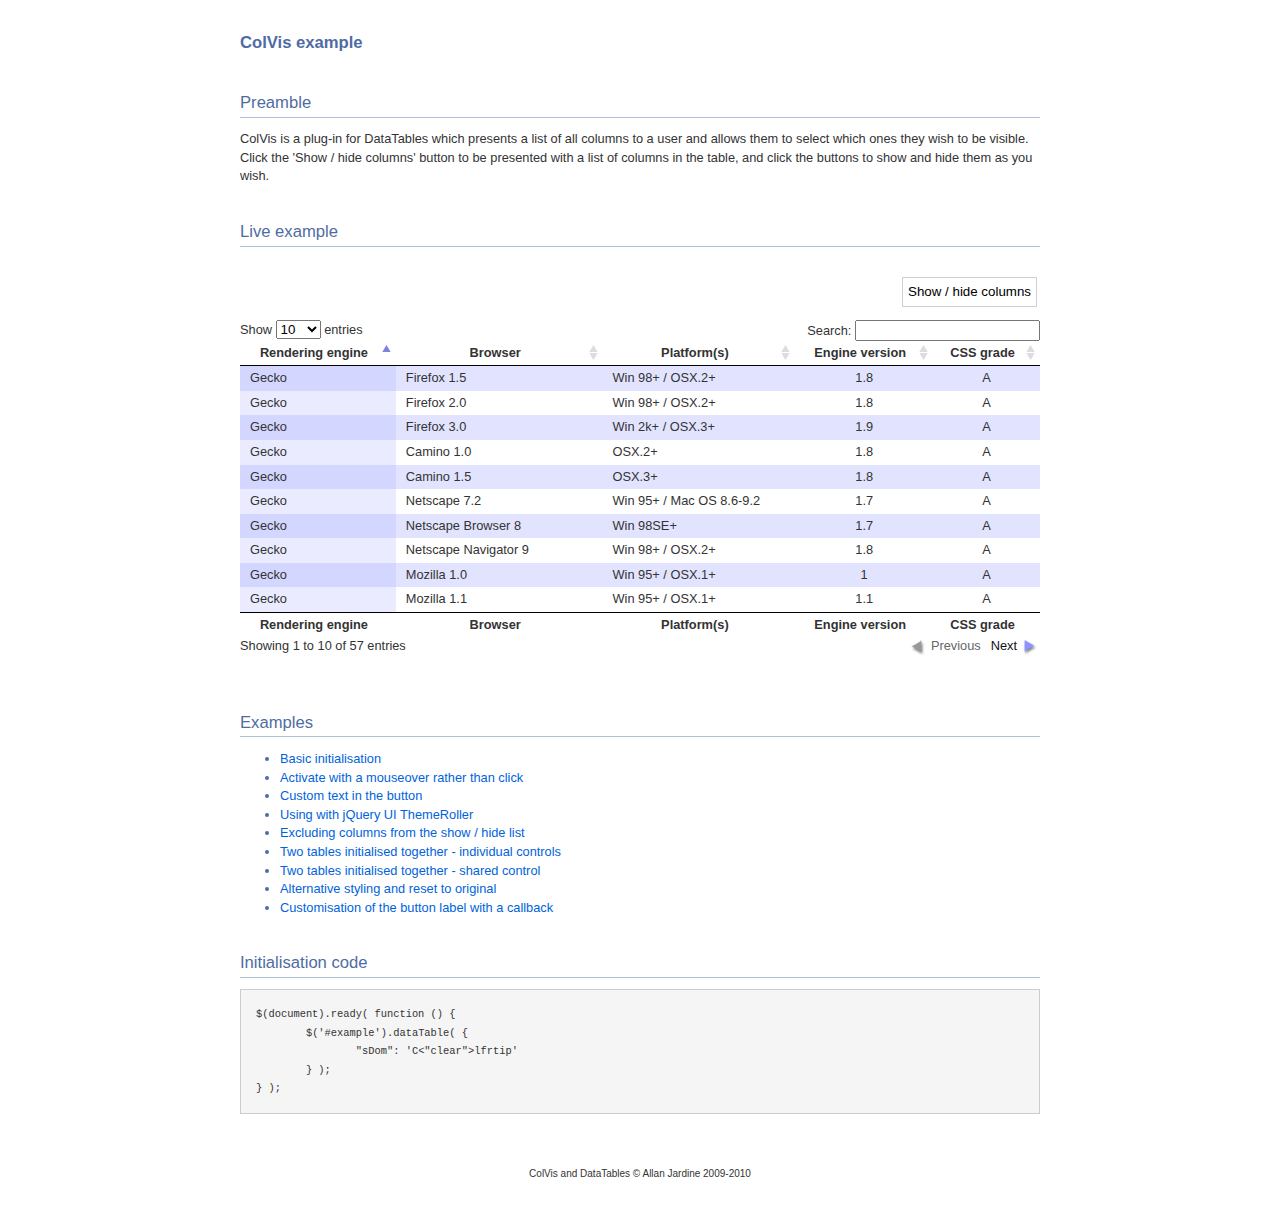
<file: millonario/media/js/plugins/DataTables-1.9.4/extras/ColVis/index.html>
<!DOCTYPE HTML PUBLIC "-//W3C//DTD HTML 4.01//EN" "http://www.w3.org/TR/html4/strict.dtd">
<html>
	<head>
		<meta http-equiv="content-type" content="text/html; charset=utf-8">
		<link rel="shortcut icon" type="image/ico" href="http://www.sprymedia.co.uk/media/images/favicon.ico">
		
		<title>ColVis example</title>
		<style type="text/css" title="currentStyle">
			@import "../../media/css/demo_page.css";
			@import "../../media/css/demo_table.css";
			@import "media/css/ColVis.css";
		</style>
		<script type="text/javascript" charset="utf-8" src="../../media/js/jquery.js"></script>
		<script type="text/javascript" charset="utf-8" src="../../media/js/jquery.dataTables.js"></script>
		<script type="text/javascript" charset="utf-8" src="media/js/ColVis.js"></script>
		<script type="text/javascript" charset="utf-8">
			$(document).ready( function () {
				$('#example').dataTable( {
					"sDom": 'C<"clear">lfrtip'
				} );
			} );
		</script>
	</head>
	<body id="dt_example">
		<div id="container">
			<div class="full_width big">
				ColVis example
			</div>
			
			<h1>Preamble</h1>
			<p>ColVis is a plug-in for DataTables which presents a list of all columns to a user and allows them to select which ones they wish to be visible. Click the 'Show / hide columns' button to be presented with a list of columns in the table, and click the buttons to show and hide them as you wish.</p>
			
			<h1>Live example</h1>
			<form>
			<div id="demo">
<table cellpadding="0" cellspacing="0" border="0" class="display" id="example">
	<thead>
		<tr>
			<th>Rendering engine</th>
			<th>Browser</th>
			<th>Platform(s)</th>
			<th>Engine version</th>
			<th>CSS grade</th>
		</tr>
	</thead>
	<tfoot>
		<tr>
			<th>Rendering engine</th>
			<th>Browser</th>
			<th>Platform(s)</th>
			<th>Engine version</th>
			<th>CSS grade</th>
		</tr>
	</tfoot>
	<tbody>
		<tr class="odd_gradeX">
			<td>Trident</td>
			<td>Internet Explorer 4.0</td>
			<td>Win 95+ (Entity: &amp;)</td>
			<td class="center">4</td>
			<td class="center">X</td>
		</tr>
		<tr class="even_gradeC">
			<td>Trident</td>
			<td>Internet Explorer 5.0</td>
			<td>Win 95+</td>
			<td class="center">5</td>
			<td class="center">C</td>
		</tr>
		<tr class="odd_gradeA">
			<td>Trident</td>
			<td>Internet Explorer 5.5</td>
			<td>Win 95+</td>
			<td class="center">5.5</td>
			<td class="center">A</td>
		</tr>
		<tr class="even_gradeA">
			<td>Trident</td>
			<td>Internet Explorer 6</td>
			<td>Win 98+</td>
			<td class="center">6</td>
			<td class="center">A</td>
		</tr>
		<tr class="odd_gradeA">
			<td>Trident</td>
			<td>Internet Explorer 7</td>
			<td>Win XP SP2+</td>
			<td class="center">7</td>
			<td class="center">A</td>
		</tr>
		<tr class="even_gradeA">
			<td>Trident</td>
			<td>AOL browser (AOL desktop)</td>
			<td>Win XP</td>
			<td class="center">6</td>
			<td class="center">A</td>
		</tr>
		<tr class="odd_gradeA">
			<td>Gecko (UTF-8: $¢€)</td>
			<td>Firefox 1.0</td>
			<td>Win 98+ / OSX.2+</td>
			<td class="center">1.7</td>
			<td class="center">A</td>
		</tr>
		<tr class="even_gradeA">
			<td>Gecko</td>
			<td>Firefox 1.5</td>
			<td>Win 98+ / OSX.2+</td>
			<td class="center">1.8</td>
			<td class="center">A</td>
		</tr>
		<tr class="odd_gradeA">
			<td>Gecko</td>
			<td>Firefox 2.0</td>
			<td>Win 98+ / OSX.2+</td>
			<td class="center">1.8</td>
			<td class="center">A</td>
		</tr>
		<tr class="even_gradeA">
			<td>Gecko</td>
			<td>Firefox 3.0</td>
			<td>Win 2k+ / OSX.3+</td>
			<td class="center">1.9</td>
			<td class="center">A</td>
		</tr>
		<tr class="odd_gradeA">
			<td>Gecko</td>
			<td>Camino 1.0</td>
			<td>OSX.2+</td>
			<td class="center">1.8</td>
			<td class="center">A</td>
		</tr>
		<tr class="even_gradeA">
			<td>Gecko</td>
			<td>Camino 1.5</td>
			<td>OSX.3+</td>
			<td class="center">1.8</td>
			<td class="center">A</td>
		</tr>
		<tr class="odd_gradeA">
			<td>Gecko</td>
			<td>Netscape 7.2</td>
			<td>Win 95+ / Mac OS 8.6-9.2</td>
			<td class="center">1.7</td>
			<td class="center">A</td>
		</tr>
		<tr class="even_gradeA">
			<td>Gecko</td>
			<td>Netscape Browser 8</td>
			<td>Win 98SE+</td>
			<td class="center">1.7</td>
			<td class="center">A</td>
		</tr>
		<tr class="odd_gradeA">
			<td>Gecko</td>
			<td>Netscape Navigator 9</td>
			<td>Win 98+ / OSX.2+</td>
			<td class="center">1.8</td>
			<td class="center">A</td>
		</tr>
		<tr class="even_gradeA">
			<td>Gecko</td>
			<td>Mozilla 1.0</td>
			<td>Win 95+ / OSX.1+</td>
			<td class="center">1</td>
			<td class="center">A</td>
		</tr>
		<tr class="odd_gradeA">
			<td>Gecko</td>
			<td>Mozilla 1.1</td>
			<td>Win 95+ / OSX.1+</td>
			<td class="center">1.1</td>
			<td class="center">A</td>
		</tr>
		<tr class="even_gradeA">
			<td>Gecko</td>
			<td>Mozilla 1.2</td>
			<td>Win 95+ / OSX.1+</td>
			<td class="center">1.2</td>
			<td class="center">A</td>
		</tr>
		<tr class="odd_gradeA">
			<td>Gecko</td>
			<td>Mozilla 1.3</td>
			<td>Win 95+ / OSX.1+</td>
			<td class="center">1.3</td>
			<td class="center">A</td>
		</tr>
		<tr class="even_gradeA">
			<td>Gecko</td>
			<td>Mozilla 1.4</td>
			<td>Win 95+ / OSX.1+</td>
			<td class="center">1.4</td>
			<td class="center">A</td>
		</tr>
		<tr class="odd_gradeA">
			<td>Gecko</td>
			<td>Mozilla 1.5</td>
			<td>Win 95+ / OSX.1+</td>
			<td class="center">1.5</td>
			<td class="center">A</td>
		</tr>
		<tr class="even_gradeA">
			<td>Gecko</td>
			<td>Mozilla 1.6</td>
			<td>Win 95+ / OSX.1+</td>
			<td class="center">1.6</td>
			<td class="center">A</td>
		</tr>
		<tr class="odd_gradeA">
			<td>Gecko</td>
			<td>Mozilla 1.7</td>
			<td>Win 98+ / OSX.1+</td>
			<td class="center">1.7</td>
			<td class="center">A</td>
		</tr>
		<tr class="even_gradeA">
			<td>Gecko</td>
			<td>Mozilla 1.8</td>
			<td>Win 98+ / OSX.1+</td>
			<td class="center">1.8</td>
			<td class="center">A</td>
		</tr>
		<tr class="odd_gradeA">
			<td>Gecko</td>
			<td>Seamonkey 1.1</td>
			<td>Win 98+ / OSX.2+</td>
			<td class="center">1.8</td>
			<td class="center">A</td>
		</tr>
		<tr class="even_gradeA">
			<td>Gecko</td>
			<td>Epiphany 2.20</td>
			<td>Gnome</td>
			<td class="center">1.8</td>
			<td class="center">A</td>
		</tr>
		<tr class="odd_gradeA">
			<td>Webkit</td>
			<td>Safari 1.2</td>
			<td>OSX.3</td>
			<td class="center">125.5</td>
			<td class="center">A</td>
		</tr>
		<tr class="even_gradeA">
			<td>Webkit</td>
			<td>Safari 1.3</td>
			<td>OSX.3</td>
			<td class="center">312.8</td>
			<td class="center">A</td>
		</tr>
		<tr class="odd_gradeA">
			<td>Webkit</td>
			<td>Safari 2.0</td>
			<td>OSX.4+</td>
			<td class="center">419.3</td>
			<td class="center">A</td>
		</tr>
		<tr class="even_gradeA">
			<td>Webkit</td>
			<td>Safari 3.0</td>
			<td>OSX.4+</td>
			<td class="center">522.1</td>
			<td class="center">A</td>
		</tr>
		<tr class="odd_gradeA">
			<td>Webkit</td>
			<td>OmniWeb 5.5</td>
			<td>OSX.4+</td>
			<td class="center">420</td>
			<td class="center">A</td>
		</tr>
		<tr class="even_gradeA">
			<td>Webkit</td>
			<td>iPod Touch / iPhone</td>
			<td>iPod</td>
			<td class="center">420.1</td>
			<td class="center">A</td>
		</tr>
		<tr class="odd_gradeA">
			<td>Webkit</td>
			<td>S60</td>
			<td>S60</td>
			<td class="center">413</td>
			<td class="center">A</td>
		</tr>
		<tr class="even_gradeA">
			<td>Presto</td>
			<td>Opera 7.0</td>
			<td>Win 95+ / OSX.1+</td>
			<td class="center">-</td>
			<td class="center">A</td>
		</tr>
		<tr class="odd_gradeA">
			<td>Presto</td>
			<td>Opera 7.5</td>
			<td>Win 95+ / OSX.2+</td>
			<td class="center">-</td>
			<td class="center">A</td>
		</tr>
		<tr class="even_gradeA">
			<td>Presto</td>
			<td>Opera 8.0</td>
			<td>Win 95+ / OSX.2+</td>
			<td class="center">-</td>
			<td class="center">A</td>
		</tr>
		<tr class="odd_gradeA">
			<td>Presto</td>
			<td>Opera 8.5</td>
			<td>Win 95+ / OSX.2+</td>
			<td class="center">-</td>
			<td class="center">A</td>
		</tr>
		<tr class="even_gradeA">
			<td>Presto</td>
			<td>Opera 9.0</td>
			<td>Win 95+ / OSX.3+</td>
			<td class="center">-</td>
			<td class="center">A</td>
		</tr>
		<tr class="odd_gradeA">
			<td>Presto</td>
			<td>Opera 9.2</td>
			<td>Win 88+ / OSX.3+</td>
			<td class="center">-</td>
			<td class="center">A</td>
		</tr>
		<tr class="even_gradeA">
			<td>Presto</td>
			<td>Opera 9.5</td>
			<td>Win 88+ / OSX.3+</td>
			<td class="center">-</td>
			<td class="center">A</td>
		</tr>
		<tr class="odd_gradeA">
			<td>Presto</td>
			<td>Opera for Wii</td>
			<td>Wii</td>
			<td class="center">-</td>
			<td class="center">A</td>
		</tr>
		<tr class="even_gradeA">
			<td>Presto</td>
			<td>Nokia N800</td>
			<td>N800</td>
			<td class="center">-</td>
			<td class="center">A</td>
		</tr>
		<tr class="odd_gradeA">
			<td>Presto</td>
			<td>Nintendo DS browser</td>
			<td>Nintendo DS</td>
			<td class="center">8.5</td>
			<td class="center">C/A<sup>1</sup></td>
		</tr>
		<tr class="even_gradeC">
			<td>KHTML</td>
			<td>Konqureror 3.1</td>
			<td>KDE 3.1</td>
			<td class="center">3.1</td>
			<td class="center">C</td>
		</tr>
		<tr class="odd_gradeA">
			<td>KHTML</td>
			<td>Konqureror 3.3</td>
			<td>KDE 3.3</td>
			<td class="center">3.3</td>
			<td class="center">A</td>
		</tr>
		<tr class="even_gradeA">
			<td>KHTML</td>
			<td>Konqureror 3.5</td>
			<td>KDE 3.5</td>
			<td class="center">3.5</td>
			<td class="center">A</td>
		</tr>
		<tr class="odd_gradeX">
			<td>Tasman</td>
			<td>Internet Explorer 4.5</td>
			<td>Mac OS 8-9</td>
			<td class="center">-</td>
			<td class="center">X</td>
		</tr>
		<tr class="even_gradeC">
			<td>Tasman</td>
			<td>Internet Explorer 5.1</td>
			<td>Mac OS 7.6-9</td>
			<td class="center">1</td>
			<td class="center">C</td>
		</tr>
		<tr class="odd_gradeC">
			<td>Tasman</td>
			<td>Internet Explorer 5.2</td>
			<td>Mac OS 8-X</td>
			<td class="center">1</td>
			<td class="center">C</td>
		</tr>
		<tr class="even_gradeA">
			<td>Misc</td>
			<td>NetFront 3.1</td>
			<td>Embedded devices</td>
			<td class="center">-</td>
			<td class="center">C</td>
		</tr>
		<tr class="odd_gradeA">
			<td>Misc</td>
			<td>NetFront 3.4</td>
			<td>Embedded devices</td>
			<td class="center">-</td>
			<td class="center">A</td>
		</tr>
		<tr class="even_gradeX">
			<td>Misc</td>
			<td>Dillo 0.8</td>
			<td>Embedded devices</td>
			<td class="center">-</td>
			<td class="center">X</td>
		</tr>
		<tr class="odd_gradeX">
			<td>Misc</td>
			<td>Links</td>
			<td>Text only</td>
			<td class="center">-</td>
			<td class="center">X</td>
		</tr>
		<tr class="even_gradeX">
			<td>Misc</td>
			<td>Lynx</td>
			<td>Text only</td>
			<td class="center">-</td>
			<td class="center">X</td>
		</tr>
		<tr class="odd_gradeC">
			<td>Misc</td>
			<td>IE Mobile</td>
			<td>Windows Mobile 6</td>
			<td class="center">-</td>
			<td class="center">C</td>
		</tr>
		<tr class="even_gradeC">
			<td>Misc</td>
			<td>PSP browser</td>
			<td>PSP</td>
			<td class="center">-</td>
			<td class="center">C</td>
		</tr>
		<tr class="odd_gradeU">
			<td>Other browsers</td>
			<td>All others</td>
			<td>-</td>
			<td class="center">-</td>
			<td class="center">U</td>
		</tr>
	</tbody>
</table>
			</div>
		</form>
			<div class="spacer"></div>
			
			
			<h1>Examples</h1>
			<ul>
				<li><a href="index.html">Basic initialisation</a></li>
				<li><a href="mouseover.html">Activate with a mouseover rather than click</a></li>
				<li><a href="text.html">Custom text in the button</a></li>
				<li><a href="theme.html">Using with jQuery UI ThemeRoller</a></li>
				<li><a href="exclude_columns.html">Excluding columns from the show / hide list</a></li>
				<li><a href="two_tables.html">Two tables initialised together - individual controls</a></li>
				<li><a href="two_tables_identical.html">Two tables initialised together - shared control</a></li>
				<li><a href="style.html">Alternative styling and reset to original</a></li>
				<li><a href="title_callback.html">Customisation of the button label with a callback</a></li>
			</ul>
			
			
			<h1>Initialisation code</h1>
			<pre>$(document).ready( function () {
	$('#example').dataTable( {
		"sDom": 'C&lt;"clear"&gt;lfrtip'
	} );
} );</pre>
			
			<div id="footer" style="text-align:center;">
				<span style="font-size:10px;">
					ColVis and DataTables &copy; Allan Jardine 2009-2010
				</span>
			</div>
		</div>
	</body>
</html>
</file>
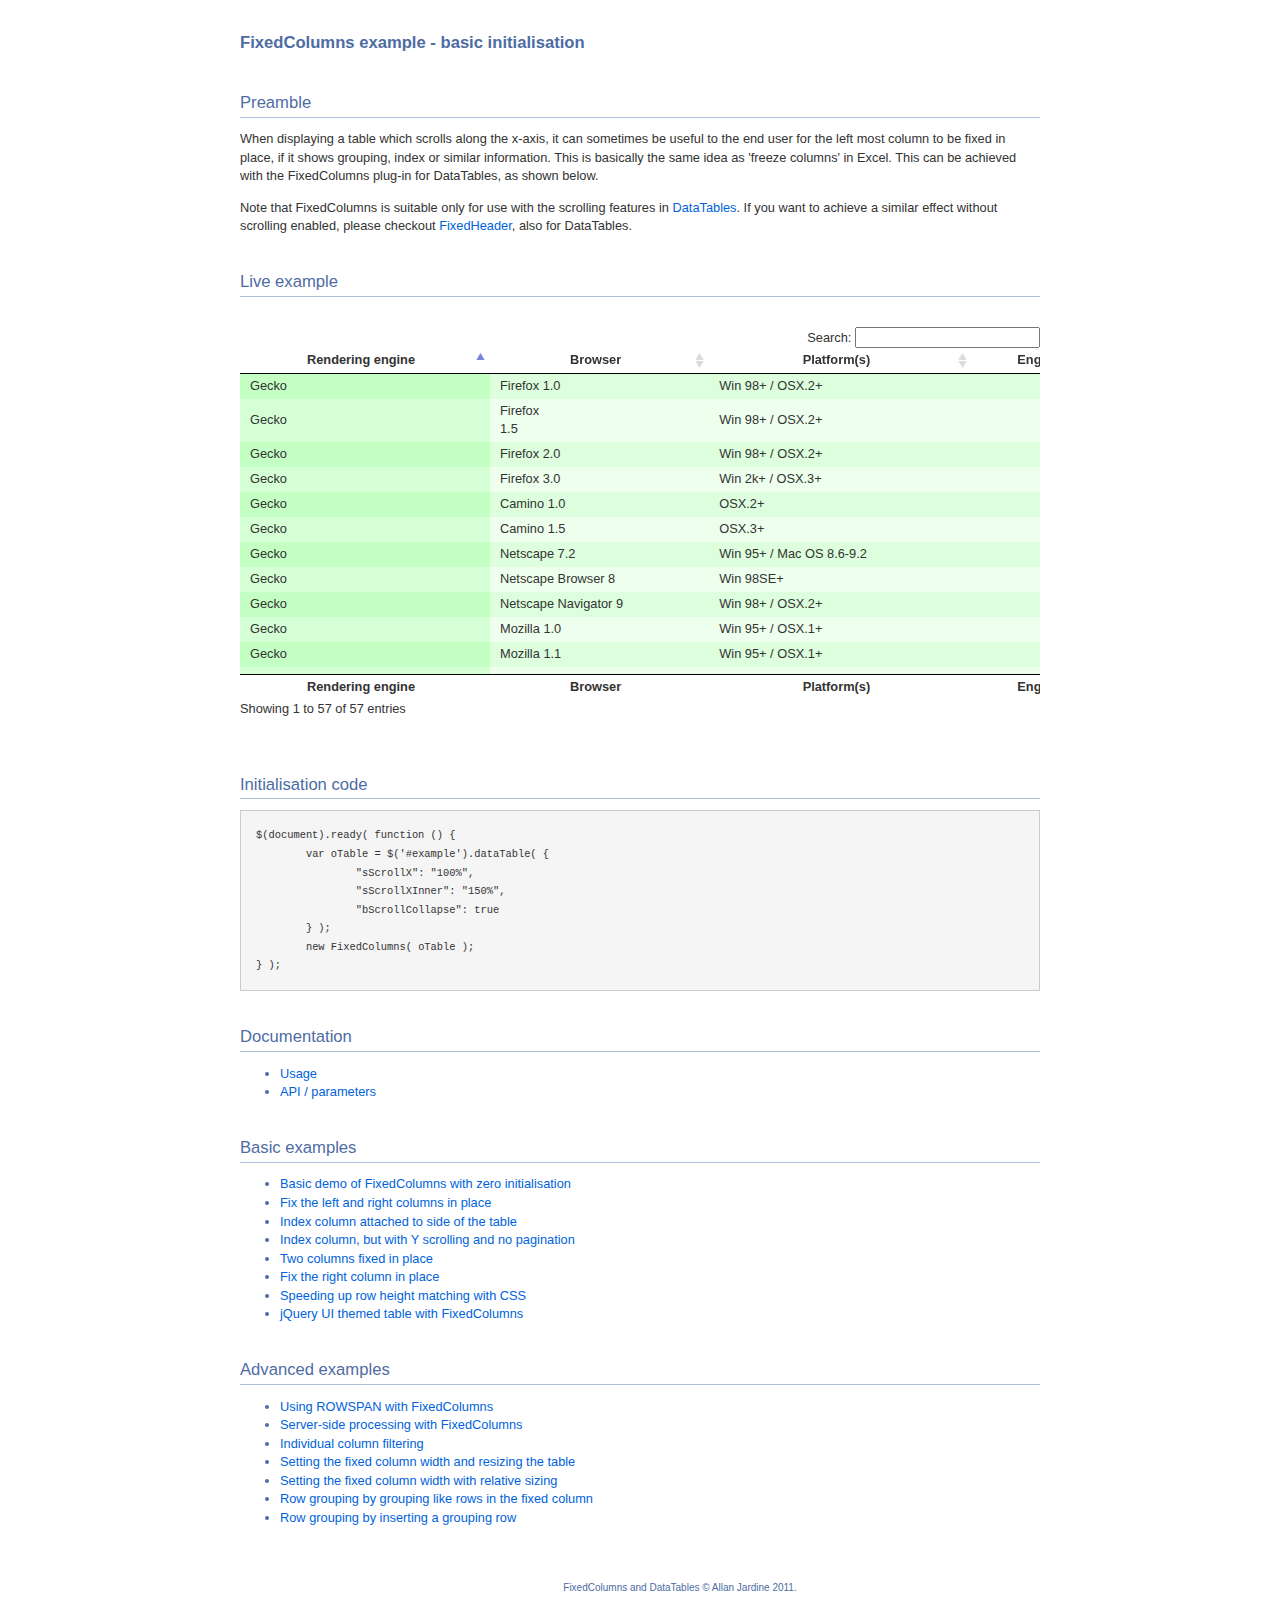
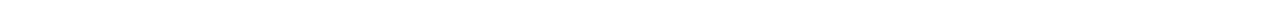
<file: millonario/media/js/plugins/DataTables-1.9.4/extras/FixedColumns/index.html>
<!DOCTYPE HTML PUBLIC "-//W3C//DTD HTML 4.01//EN" "http://www.w3.org/TR/html4/strict.dtd">
<html>
	<head>
		<meta http-equiv="content-type" content="text/html; charset=utf-8">
		<link rel="shortcut icon" type="image/ico" href="http://www.sprymedia.co.uk/media/images/favicon.ico">
		
		<title>FixedColumns example</title>
		<style type="text/css" title="currentStyle">
			@import "../../media/css/demo_page.css";
			@import "../../media/css/demo_table.css";
		</style>
		<script type="text/javascript" charset="utf-8" src="../../media/js/jquery.js"></script>
		<script type="text/javascript" charset="utf-8" src="../../media/js/jquery.dataTables.js"></script>
		<script type="text/javascript" charset="utf-8" src="media/js/FixedColumns.js"></script>
		<script type="text/javascript" charset="utf-8">
			$(document).ready( function () {
				var oTable = $('#example').dataTable( {
					"sScrollY": "300px",
					"sScrollX": "100%",
					"sScrollXInner": "150%",
					"bScrollCollapse": true,
					"bPaginate": false
				} );
				new FixedColumns( oTable );
			} );
		</script>
	</head>
	<body id="dt_example">
		<div id="container">
			<div class="full_width big">
				FixedColumns example - basic initialisation
			</div>
			
			<h1>Preamble</h1>
			<p>When displaying a table which scrolls along the x-axis, it can sometimes be useful to the end user for the left most column to be fixed in place, if it shows grouping, index or similar information. This is basically the same idea as 'freeze columns' in Excel. This can be achieved with the FixedColumns plug-in for DataTables, as shown below.</p>
			<p>Note that FixedColumns is suitable only for use with the scrolling features in <a href="http://datatables.net">DataTables</a>. If you want to achieve a similar effect without scrolling enabled, please checkout <a href="http://datatables.net/plug-ins">FixedHeader</a>, also for DataTables.</p>
			
			<h1>Live example</h1>
			<div id="demo">
<table cellpadding="0" cellspacing="0" border="0" class="display" id="example">
	<thead>
		<tr>
			<th>Rendering engine</th>
			<th>Browser</th>
			<th>Platform(s)</th>
			<th>Engine version</th>
			<th>CSS grade</th>
		</tr>
	</thead>
	<tfoot>
		<tr>
			<th>Rendering engine</th>
			<th>Browser</th>
			<th>Platform(s)</th>
			<th>Engine version</th>
			<th>CSS grade</th>
		</tr>
	</tfoot>
	<tbody>
		<tr class="gradeX">
			<td>Trident</td>
			<td>Internet
				 Explorer 4.0</td>
			<td>Win 95+</td>
			<td class="center">4</td>
			<td class="center">X</td>
		</tr>
		<tr class="gradeC">
			<td>Trident</td>
			<td>Internet
				 Explorer 5.0</td>
			<td>Win 95+</td>
			<td class="center">5</td>
			<td class="center">C</td>
		</tr>
		<tr class="gradeA">
			<td>Trident</td>
			<td>Internet
				 Explorer 5.5</td>
			<td>Win 95+</td>
			<td class="center">5.5</td>
			<td class="center">A</td>
		</tr>
		<tr class="gradeA">
			<td>Trident</td>
			<td>Internet
				 Explorer 6</td>
			<td>Win 98+</td>
			<td class="center">6</td>
			<td class="center">A</td>
		</tr>
		<tr class="gradeA">
			<td>Trident</td>
			<td>Internet Explorer 7</td>
			<td>Win XP SP2+</td>
			<td class="center">7</td>
			<td class="center">A</td>
		</tr>
		<tr class="gradeA">
			<td>Trident</td>
			<td>AOL browser (AOL desktop)</td>
			<td>Win XP</td>
			<td class="center">6</td>
			<td class="center">A</td>
		</tr>
		<tr class="gradeA">
			<td>Gecko</td>
			<td>Firefox 1.0</td>
			<td>Win 98+ / OSX.2+</td>
			<td class="center">1.7</td>
			<td class="center">A</td>
		</tr>
		<tr class="gradeA">
			<td>Gecko</td>
			<td>Firefox <br>1.5</td>
			<td>Win 98+ / OSX.2+</td>
			<td class="center">1.8</td>
			<td class="center">A</td>
		</tr>
		<tr class="gradeA">
			<td>Gecko</td>
			<td>Firefox 2.0</td>
			<td>Win 98+ / OSX.2+</td>
			<td class="center">1.8</td>
			<td class="center">A</td>
		</tr>
		<tr class="gradeA">
			<td>Gecko</td>
			<td>Firefox 3.0</td>
			<td>Win 2k+ / OSX.3+</td>
			<td class="center">1.9</td>
			<td class="center">A</td>
		</tr>
		<tr class="gradeA">
			<td>Gecko</td>
			<td>Camino 1.0</td>
			<td>OSX.2+</td>
			<td class="center">1.8</td>
			<td class="center">A</td>
		</tr>
		<tr class="gradeA">
			<td>Gecko</td>
			<td>Camino 1.5</td>
			<td>OSX.3+</td>
			<td class="center">1.8</td>
			<td class="center">A</td>
		</tr>
		<tr class="gradeA">
			<td>Gecko</td>
			<td>Netscape 7.2</td>
			<td>Win 95+ / Mac OS 8.6-9.2</td>
			<td class="center">1.7</td>
			<td class="center">A</td>
		</tr>
		<tr class="gradeA">
			<td>Gecko</td>
			<td>Netscape Browser 8</td>
			<td>Win 98SE+</td>
			<td class="center">1.7</td>
			<td class="center">A</td>
		</tr>
		<tr class="gradeA">
			<td>Gecko</td>
			<td>Netscape Navigator 9</td>
			<td>Win 98+ / OSX.2+</td>
			<td class="center">1.8</td>
			<td class="center">A</td>
		</tr>
		<tr class="gradeA">
			<td>Gecko</td>
			<td>Mozilla 1.0</td>
			<td>Win 95+ / OSX.1+</td>
			<td class="center">1</td>
			<td class="center">A</td>
		</tr>
		<tr class="gradeA">
			<td>Gecko</td>
			<td>Mozilla 1.1</td>
			<td>Win 95+ / OSX.1+</td>
			<td class="center">1.1</td>
			<td class="center">A</td>
		</tr>
		<tr class="gradeA">
			<td>Gecko</td>
			<td>Mozilla 1.2</td>
			<td>Win 95+ / OSX.1+</td>
			<td class="center">1.2</td>
			<td class="center">A</td>
		</tr>
		<tr class="gradeA">
			<td>Gecko</td>
			<td>Mozilla 1.3</td>
			<td>Win 95+ / OSX.1+</td>
			<td class="center">1.3</td>
			<td class="center">A</td>
		</tr>
		<tr class="gradeA">
			<td>Gecko</td>
			<td>Mozilla 1.4</td>
			<td>Win 95+ / OSX.1+</td>
			<td class="center">1.4</td>
			<td class="center">A</td>
		</tr>
		<tr class="gradeA">
			<td>Gecko</td>
			<td>Mozilla 1.5</td>
			<td>Win 95+ / OSX.1+</td>
			<td class="center">1.5</td>
			<td class="center">A</td>
		</tr>
		<tr class="gradeA">
			<td>Gecko</td>
			<td>Mozilla 1.6</td>
			<td>Win 95+ / OSX.1+</td>
			<td class="center">1.6</td>
			<td class="center">A</td>
		</tr>
		<tr class="gradeA">
			<td>Gecko</td>
			<td>Mozilla 1.7</td>
			<td>Win 98+ / OSX.1+</td>
			<td class="center">1.7</td>
			<td class="center">A</td>
		</tr>
		<tr class="gradeA">
			<td>Gecko</td>
			<td>Mozilla 1.8</td>
			<td>Win 98+ / OSX.1+</td>
			<td class="center">1.8</td>
			<td class="center">A</td>
		</tr>
		<tr class="gradeA">
			<td>Gecko</td>
			<td>Seamonkey 1.1</td>
			<td>Win 98+ / OSX.2+</td>
			<td class="center">1.8</td>
			<td class="center">A</td>
		</tr>
		<tr class="gradeA">
			<td>Gecko</td>
			<td>Epiphany 2.20</td>
			<td>Gnome</td>
			<td class="center">1.8</td>
			<td class="center">A</td>
		</tr>
		<tr class="gradeA">
			<td>Webkit</td>
			<td>Safari 1.2</td>
			<td>OSX.3</td>
			<td class="center">125.5</td>
			<td class="center">A</td>
		</tr>
		<tr class="gradeA">
			<td>Webkit</td>
			<td>Safari 1.3</td>
			<td>OSX.3</td>
			<td class="center">312.8</td>
			<td class="center">A</td>
		</tr>
		<tr class="gradeA">
			<td>Webkit</td>
			<td>Safari 2.0</td>
			<td>OSX.4+</td>
			<td class="center">419.3</td>
			<td class="center">A</td>
		</tr>
		<tr class="gradeA">
			<td>Webkit</td>
			<td>Safari 3.0</td>
			<td>OSX.4+</td>
			<td class="center">522.1</td>
			<td class="center">A</td>
		</tr>
		<tr class="gradeA">
			<td>Webkit</td>
			<td>OmniWeb 5.5</td>
			<td>OSX.4+</td>
			<td class="center">420</td>
			<td class="center">A</td>
		</tr>
		<tr class="gradeA">
			<td>Webkit</td>
			<td>iPod Touch / iPhone</td>
			<td>iPod</td>
			<td class="center">420.1</td>
			<td class="center">A</td>
		</tr>
		<tr class="gradeA">
			<td>Webkit</td>
			<td>S60</td>
			<td>S60</td>
			<td class="center">413</td>
			<td class="center">A</td>
		</tr>
		<tr class="gradeA">
			<td>Presto</td>
			<td>Opera 7.0</td>
			<td>Win 95+ / OSX.1+</td>
			<td class="center">-</td>
			<td class="center">A</td>
		</tr>
		<tr class="gradeA">
			<td>Presto</td>
			<td>Opera 7.5</td>
			<td>Win 95+ / OSX.2+</td>
			<td class="center">-</td>
			<td class="center">A</td>
		</tr>
		<tr class="gradeA">
			<td>Presto</td>
			<td>Opera 8.0</td>
			<td>Win 95+ / OSX.2+</td>
			<td class="center">-</td>
			<td class="center">A</td>
		</tr>
		<tr class="gradeA">
			<td>Presto</td>
			<td>Opera 8.5</td>
			<td>Win 95+ / OSX.2+</td>
			<td class="center">-</td>
			<td class="center">A</td>
		</tr>
		<tr class="gradeA">
			<td>Presto</td>
			<td>Opera 9.0</td>
			<td>Win 95+ / OSX.3+</td>
			<td class="center">-</td>
			<td class="center">A</td>
		</tr>
		<tr class="gradeA">
			<td>Presto</td>
			<td>Opera 9.2</td>
			<td>Win 88+ / OSX.3+</td>
			<td class="center">-</td>
			<td class="center">A</td>
		</tr>
		<tr class="gradeA">
			<td>Presto</td>
			<td>Opera 9.5</td>
			<td>Win 88+ / OSX.3+</td>
			<td class="center">-</td>
			<td class="center">A</td>
		</tr>
		<tr class="gradeA">
			<td>Presto</td>
			<td>Opera for Wii</td>
			<td>Wii</td>
			<td class="center">-</td>
			<td class="center">A</td>
		</tr>
		<tr class="gradeA">
			<td>Presto</td>
			<td>Nokia N800</td>
			<td>N800</td>
			<td class="center">-</td>
			<td class="center">A</td>
		</tr>
		<tr class="gradeA">
			<td>Presto</td>
			<td>Nintendo DS browser</td>
			<td>Nintendo DS</td>
			<td class="center">8.5</td>
			<td class="center">C/A</td>
		</tr>
		<tr class="gradeC">
			<td>KHTML</td>
			<td>Konqureror 3.1</td>
			<td>KDE 3.1</td>
			<td class="center">3.1</td>
			<td class="center">C</td>
		</tr>
		<tr class="gradeA">
			<td>KHTML</td>
			<td>Konqureror 3.3</td>
			<td>KDE 3.3</td>
			<td class="center">3.3</td>
			<td class="center">A</td>
		</tr>
		<tr class="gradeA">
			<td>KHTML</td>
			<td>Konqureror 3.5</td>
			<td>KDE 3.5</td>
			<td class="center">3.5</td>
			<td class="center">A</td>
		</tr>
		<tr class="gradeX">
			<td>Tasman</td>
			<td>Internet Explorer 4.5</td>
			<td>Mac OS 8-9</td>
			<td class="center">-</td>
			<td class="center">X</td>
		</tr>
		<tr class="gradeC">
			<td>Tasman</td>
			<td>Internet Explorer 5.1</td>
			<td>Mac OS 7.6-9</td>
			<td class="center">1</td>
			<td class="center">C</td>
		</tr>
		<tr class="gradeC">
			<td>Tasman</td>
			<td>Internet Explorer 5.2</td>
			<td>Mac OS 8-X</td>
			<td class="center">1</td>
			<td class="center">C</td>
		</tr>
		<tr class="gradeA">
			<td>Misc</td>
			<td>NetFront 3.1</td>
			<td>Embedded devices</td>
			<td class="center">-</td>
			<td class="center">C</td>
		</tr>
		<tr class="gradeA">
			<td>Misc</td>
			<td>NetFront 3.4</td>
			<td>Embedded devices</td>
			<td class="center">-</td>
			<td class="center">A</td>
		</tr>
		<tr class="gradeX">
			<td>Misc</td>
			<td>Dillo 0.8</td>
			<td>Embedded devices</td>
			<td class="center">-</td>
			<td class="center">X</td>
		</tr>
		<tr class="gradeX">
			<td>Misc</td>
			<td>Links</td>
			<td>Text only</td>
			<td class="center">-</td>
			<td class="center">X</td>
		</tr>
		<tr class="gradeX">
			<td>Misc</td>
			<td>Lynx</td>
			<td>Text only</td>
			<td class="center">-</td>
			<td class="center">X</td>
		</tr>
		<tr class="gradeC">
			<td>Misc</td>
			<td>IE Mobile</td>
			<td>Windows Mobile 6</td>
			<td class="center">-</td>
			<td class="center">C</td>
		</tr>
		<tr class="gradeC">
			<td>Misc</td>
			<td>PSP browser</td>
			<td>PSP</td>
			<td class="center">-</td>
			<td class="center">C</td>
		</tr>
		<tr class="gradeU">
			<td>Other browsers</td>
			<td>All others</td>
			<td>-</td>
			<td class="center">-</td>
			<td class="center">U</td>
		</tr>
	</tbody>
</table>
			</div>
			<div class="spacer"></div>
			
			
			<h1>Initialisation code</h1>
			<pre>$(document).ready( function () {
	var oTable = $('#example').dataTable( {
		"sScrollX": "100%",
		"sScrollXInner": "150%",
		"bScrollCollapse": true
	} );
	new FixedColumns( oTable );
} );</pre>


			<h1>Documentation</h1>
			<ul>
				<li><a href="http://datatables.net/extras/fixedcolumns">Usage</a></li>
				<li><a href="http://datatables.net/docs/FixedColumns">API / parameters</a></li>
			</ul>

			<h1>Basic examples</h1>
			<ul>
				<li><a href="index.html">Basic demo of FixedColumns with zero initialisation</a></li>
				<li><a href="left_right_columns.html">Fix the left and right columns in place</a></li>
				<li><a href="index_column.html">Index column attached to side of the table</a></li>
				<li><a href="x_y_scrolling.html">Index column, but with Y scrolling and no pagination</a></li>
				<li><a href="two_columns.html">Two columns fixed in place</a></li>
				<li><a href="right_column.html">Fix the right column in place</a></li>
				<li><a href="css_size.html">Speeding up row height matching with CSS</a></li>
				<li><a href="themed.html">jQuery UI themed table with FixedColumns</a></li>
			</ul>
			
			<h1>Advanced examples</h1>
			<ul>
				<li><a href="rowspan.html">Using ROWSPAN with FixedColumns</a></li>
				<li><a href="server-side-processing.html">Server-side processing with FixedColumns</a></li>
				<li><a href="col_filter.html">Individual column filtering</a></li>
				<li><a href="scale_fixed.html">Setting the fixed column width and resizing the table</a></li>
				<li><a href="scale_relative.html">Setting the fixed column width with relative sizing</a></li>
				<li><a href="row_grouping_height.html">Row grouping by grouping like rows in the fixed column</a></li>
				<li><a href="row_grouping.html">Row grouping by inserting a grouping row</a></li>
			<ul>
			
			
			<div id="footer" style="text-align:center;">
				<span style="font-size:10px;">
					FixedColumns and DataTables &copy; Allan Jardine 2011.<br>
				</span>
			</div>
		</div>
	</body>
</html>
</file>
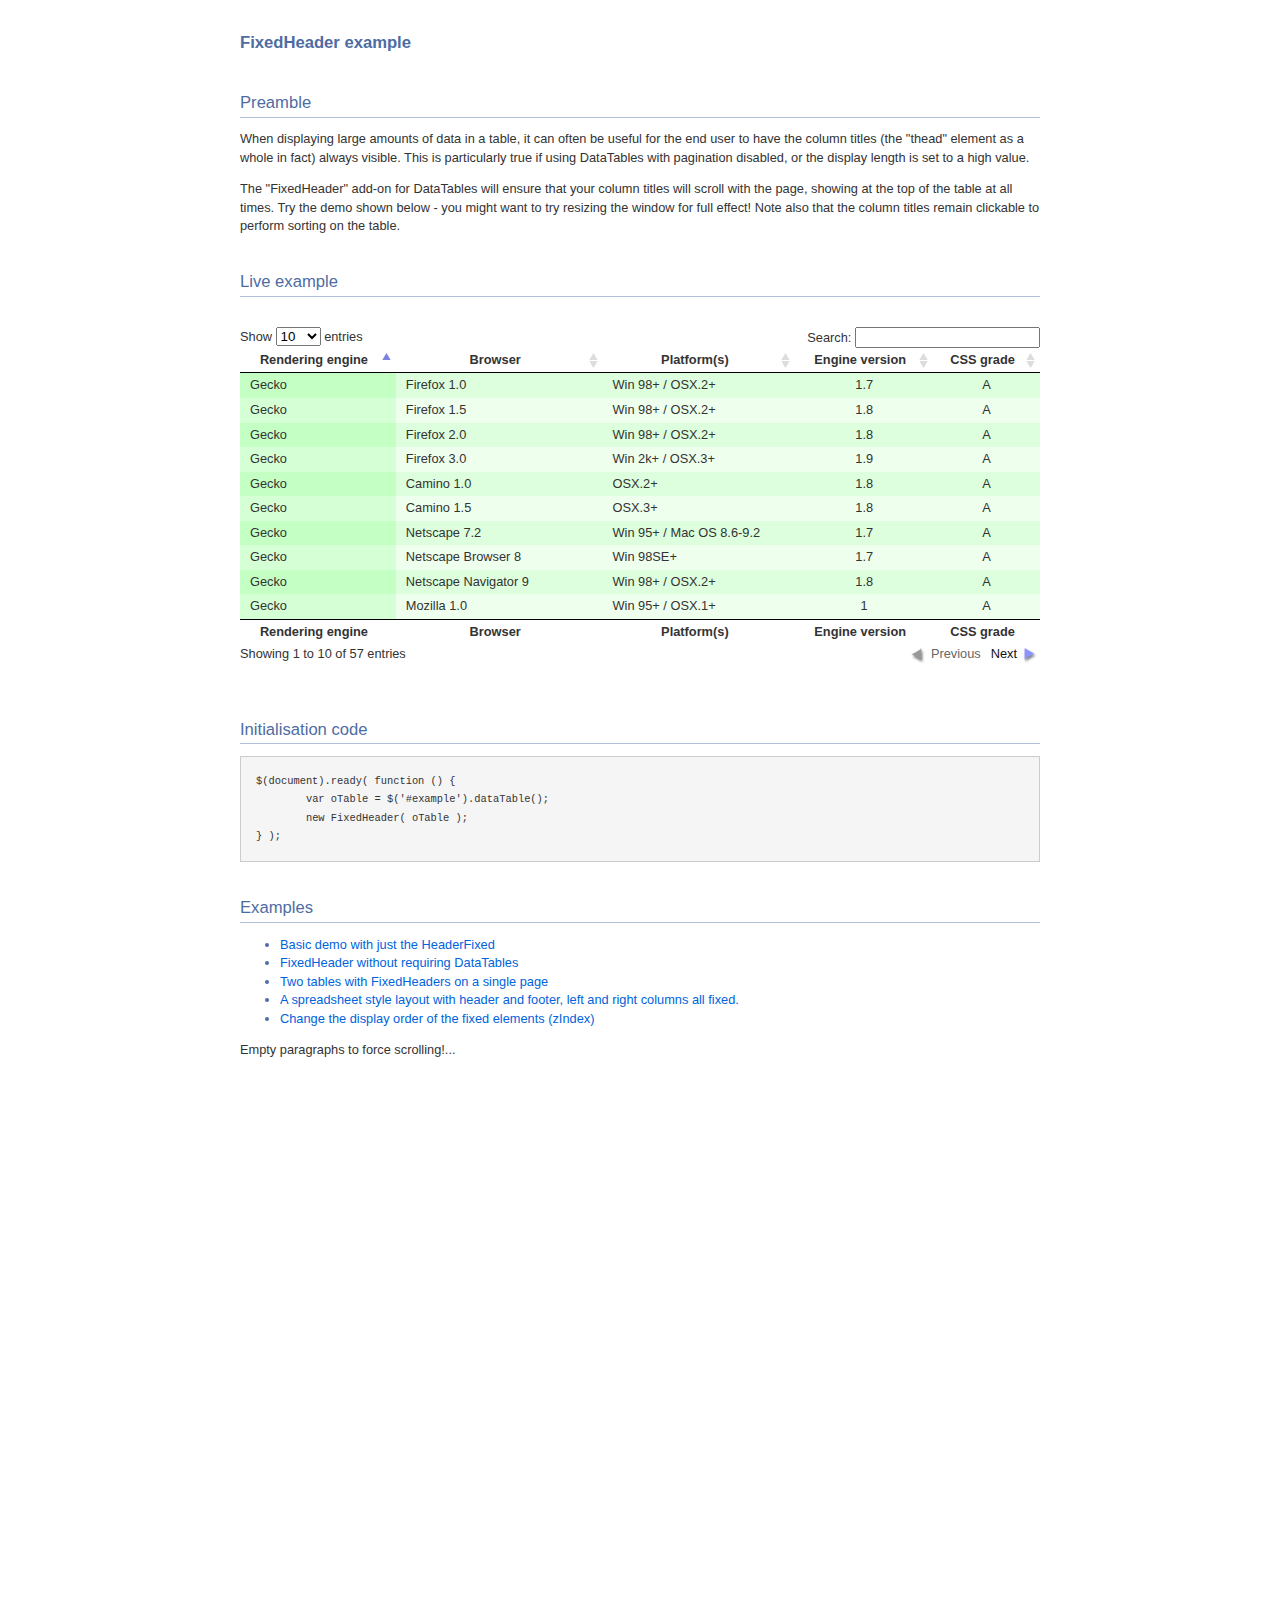
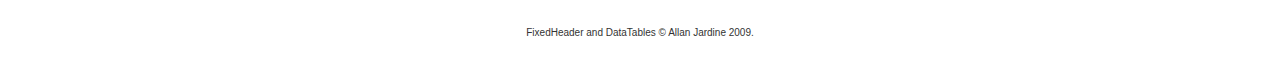
<file: millonario/media/js/plugins/DataTables-1.9.4/extras/FixedHeader/index.html>
<!DOCTYPE HTML PUBLIC "-//W3C//DTD HTML 4.01//EN" "http://www.w3.org/TR/html4/strict.dtd">
<html>
	<head>
		<meta http-equiv="content-type" content="text/html; charset=utf-8">
		<link rel="shortcut icon" type="image/ico" href="http://www.sprymedia.co.uk/media/images/favicon.ico">
		
		<title>FixedHeader example</title>
		<style type="text/css" title="currentStyle">
			@import "../../media/css/demo_page.css";
			@import "../../media/css/demo_table.css";
			.FixedHeader_Cloned th { background-color: white; }
		</style>
		<script type="text/javascript" charset="utf-8" src="../../media/js/jquery.js"></script>
		<script type="text/javascript" charset="utf-8" src="../../media/js/jquery.dataTables.js"></script>
		<script type="text/javascript" charset="utf-8" src="js/FixedHeader.js"></script>
		<script type="text/javascript" charset="utf-8">
			$(document).ready( function () {
				var oTable = $('#example').dataTable();
				new FixedHeader( oTable );
			} );
		</script>
	</head>
	<body id="dt_example">
		<div id="container">
			<div class="full_width big">
				FixedHeader example
			</div>
			
			<h1>Preamble</h1>
			<p>When displaying large amounts of data in a table, it can often be useful for the end user to have the column titles (the "thead" element as a whole in fact) always visible. This is particularly true if using DataTables with pagination disabled, or the display length is set to a high value.</p>
			<p>The "FixedHeader" add-on for DataTables will ensure that your column titles will scroll with the page, showing at the top of the table at all times. Try the demo shown below - you might want to try resizing the window for full effect! Note also that the column titles remain clickable to perform sorting on the table.</p>
			
			<h1>Live example</h1>
			<div id="demo">
<table cellpadding="0" cellspacing="0" border="0" class="display" id="example">
	<thead>
		<tr>
			<th>Rendering engine</th>
			<th>Browser</th>
			<th>Platform(s)</th>
			<th>Engine version</th>
			<th>CSS grade</th>
		</tr>
	</thead>
	<tbody>
		<tr class="gradeX">
			<td>Trident</td>
			<td>Internet
				 Explorer 4.0</td>
			<td>Win 95+</td>
			<td class="center">4</td>
			<td class="center">X</td>
		</tr>
		<tr class="gradeC">
			<td>Trident</td>
			<td>Internet
				 Explorer 5.0</td>
			<td>Win 95+</td>
			<td class="center">5</td>
			<td class="center">C</td>
		</tr>
		<tr class="gradeA">
			<td>Trident</td>
			<td>Internet
				 Explorer 5.5</td>
			<td>Win 95+</td>
			<td class="center">5.5</td>
			<td class="center">A</td>
		</tr>
		<tr class="gradeA">
			<td>Trident</td>
			<td>Internet
				 Explorer 6</td>
			<td>Win 98+</td>
			<td class="center">6</td>
			<td class="center">A</td>
		</tr>
		<tr class="gradeA">
			<td>Trident</td>
			<td>Internet Explorer 7</td>
			<td>Win XP SP2+</td>
			<td class="center">7</td>
			<td class="center">A</td>
		</tr>
		<tr class="gradeA">
			<td>Trident</td>
			<td>AOL browser (AOL desktop)</td>
			<td>Win XP</td>
			<td class="center">6</td>
			<td class="center">A</td>
		</tr>
		<tr class="gradeA">
			<td>Gecko</td>
			<td>Firefox 1.0</td>
			<td>Win 98+ / OSX.2+</td>
			<td class="center">1.7</td>
			<td class="center">A</td>
		</tr>
		<tr class="gradeA">
			<td>Gecko</td>
			<td>Firefox 1.5</td>
			<td>Win 98+ / OSX.2+</td>
			<td class="center">1.8</td>
			<td class="center">A</td>
		</tr>
		<tr class="gradeA">
			<td>Gecko</td>
			<td>Firefox 2.0</td>
			<td>Win 98+ / OSX.2+</td>
			<td class="center">1.8</td>
			<td class="center">A</td>
		</tr>
		<tr class="gradeA">
			<td>Gecko</td>
			<td>Firefox 3.0</td>
			<td>Win 2k+ / OSX.3+</td>
			<td class="center">1.9</td>
			<td class="center">A</td>
		</tr>
		<tr class="gradeA">
			<td>Gecko</td>
			<td>Camino 1.0</td>
			<td>OSX.2+</td>
			<td class="center">1.8</td>
			<td class="center">A</td>
		</tr>
		<tr class="gradeA">
			<td>Gecko</td>
			<td>Camino 1.5</td>
			<td>OSX.3+</td>
			<td class="center">1.8</td>
			<td class="center">A</td>
		</tr>
		<tr class="gradeA">
			<td>Gecko</td>
			<td>Netscape 7.2</td>
			<td>Win 95+ / Mac OS 8.6-9.2</td>
			<td class="center">1.7</td>
			<td class="center">A</td>
		</tr>
		<tr class="gradeA">
			<td>Gecko</td>
			<td>Netscape Browser 8</td>
			<td>Win 98SE+</td>
			<td class="center">1.7</td>
			<td class="center">A</td>
		</tr>
		<tr class="gradeA">
			<td>Gecko</td>
			<td>Netscape Navigator 9</td>
			<td>Win 98+ / OSX.2+</td>
			<td class="center">1.8</td>
			<td class="center">A</td>
		</tr>
		<tr class="gradeA">
			<td>Gecko</td>
			<td>Mozilla 1.0</td>
			<td>Win 95+ / OSX.1+</td>
			<td class="center">1</td>
			<td class="center">A</td>
		</tr>
		<tr class="gradeA">
			<td>Gecko</td>
			<td>Mozilla 1.1</td>
			<td>Win 95+ / OSX.1+</td>
			<td class="center">1.1</td>
			<td class="center">A</td>
		</tr>
		<tr class="gradeA">
			<td>Gecko</td>
			<td>Mozilla 1.2</td>
			<td>Win 95+ / OSX.1+</td>
			<td class="center">1.2</td>
			<td class="center">A</td>
		</tr>
		<tr class="gradeA">
			<td>Gecko</td>
			<td>Mozilla 1.3</td>
			<td>Win 95+ / OSX.1+</td>
			<td class="center">1.3</td>
			<td class="center">A</td>
		</tr>
		<tr class="gradeA">
			<td>Gecko</td>
			<td>Mozilla 1.4</td>
			<td>Win 95+ / OSX.1+</td>
			<td class="center">1.4</td>
			<td class="center">A</td>
		</tr>
		<tr class="gradeA">
			<td>Gecko</td>
			<td>Mozilla 1.5</td>
			<td>Win 95+ / OSX.1+</td>
			<td class="center">1.5</td>
			<td class="center">A</td>
		</tr>
		<tr class="gradeA">
			<td>Gecko</td>
			<td>Mozilla 1.6</td>
			<td>Win 95+ / OSX.1+</td>
			<td class="center">1.6</td>
			<td class="center">A</td>
		</tr>
		<tr class="gradeA">
			<td>Gecko</td>
			<td>Mozilla 1.7</td>
			<td>Win 98+ / OSX.1+</td>
			<td class="center">1.7</td>
			<td class="center">A</td>
		</tr>
		<tr class="gradeA">
			<td>Gecko</td>
			<td>Mozilla 1.8</td>
			<td>Win 98+ / OSX.1+</td>
			<td class="center">1.8</td>
			<td class="center">A</td>
		</tr>
		<tr class="gradeA">
			<td>Gecko</td>
			<td>Seamonkey 1.1</td>
			<td>Win 98+ / OSX.2+</td>
			<td class="center">1.8</td>
			<td class="center">A</td>
		</tr>
		<tr class="gradeA">
			<td>Gecko</td>
			<td>Epiphany 2.20</td>
			<td>Gnome</td>
			<td class="center">1.8</td>
			<td class="center">A</td>
		</tr>
		<tr class="gradeA">
			<td>Webkit</td>
			<td>Safari 1.2</td>
			<td>OSX.3</td>
			<td class="center">125.5</td>
			<td class="center">A</td>
		</tr>
		<tr class="gradeA">
			<td>Webkit</td>
			<td>Safari 1.3</td>
			<td>OSX.3</td>
			<td class="center">312.8</td>
			<td class="center">A</td>
		</tr>
		<tr class="gradeA">
			<td>Webkit</td>
			<td>Safari 2.0</td>
			<td>OSX.4+</td>
			<td class="center">419.3</td>
			<td class="center">A</td>
		</tr>
		<tr class="gradeA">
			<td>Webkit</td>
			<td>Safari 3.0</td>
			<td>OSX.4+</td>
			<td class="center">522.1</td>
			<td class="center">A</td>
		</tr>
		<tr class="gradeA">
			<td>Webkit</td>
			<td>OmniWeb 5.5</td>
			<td>OSX.4+</td>
			<td class="center">420</td>
			<td class="center">A</td>
		</tr>
		<tr class="gradeA">
			<td>Webkit</td>
			<td>iPod Touch / iPhone</td>
			<td>iPod</td>
			<td class="center">420.1</td>
			<td class="center">A</td>
		</tr>
		<tr class="gradeA">
			<td>Webkit</td>
			<td>S60</td>
			<td>S60</td>
			<td class="center">413</td>
			<td class="center">A</td>
		</tr>
		<tr class="gradeA">
			<td>Presto</td>
			<td>Opera 7.0</td>
			<td>Win 95+ / OSX.1+</td>
			<td class="center">-</td>
			<td class="center">A</td>
		</tr>
		<tr class="gradeA">
			<td>Presto</td>
			<td>Opera 7.5</td>
			<td>Win 95+ / OSX.2+</td>
			<td class="center">-</td>
			<td class="center">A</td>
		</tr>
		<tr class="gradeA">
			<td>Presto</td>
			<td>Opera 8.0</td>
			<td>Win 95+ / OSX.2+</td>
			<td class="center">-</td>
			<td class="center">A</td>
		</tr>
		<tr class="gradeA">
			<td>Presto</td>
			<td>Opera 8.5</td>
			<td>Win 95+ / OSX.2+</td>
			<td class="center">-</td>
			<td class="center">A</td>
		</tr>
		<tr class="gradeA">
			<td>Presto</td>
			<td>Opera 9.0</td>
			<td>Win 95+ / OSX.3+</td>
			<td class="center">-</td>
			<td class="center">A</td>
		</tr>
		<tr class="gradeA">
			<td>Presto</td>
			<td>Opera 9.2</td>
			<td>Win 88+ / OSX.3+</td>
			<td class="center">-</td>
			<td class="center">A</td>
		</tr>
		<tr class="gradeA">
			<td>Presto</td>
			<td>Opera 9.5</td>
			<td>Win 88+ / OSX.3+</td>
			<td class="center">-</td>
			<td class="center">A</td>
		</tr>
		<tr class="gradeA">
			<td>Presto</td>
			<td>Opera for Wii</td>
			<td>Wii</td>
			<td class="center">-</td>
			<td class="center">A</td>
		</tr>
		<tr class="gradeA">
			<td>Presto</td>
			<td>Nokia N800</td>
			<td>N800</td>
			<td class="center">-</td>
			<td class="center">A</td>
		</tr>
		<tr class="gradeA">
			<td>Presto</td>
			<td>Nintendo DS browser</td>
			<td>Nintendo DS</td>
			<td class="center">8.5</td>
			<td class="center">C/A<sup>1</sup></td>
		</tr>
		<tr class="gradeC">
			<td>KHTML</td>
			<td>Konqureror 3.1</td>
			<td>KDE 3.1</td>
			<td class="center">3.1</td>
			<td class="center">C</td>
		</tr>
		<tr class="gradeA">
			<td>KHTML</td>
			<td>Konqureror 3.3</td>
			<td>KDE 3.3</td>
			<td class="center">3.3</td>
			<td class="center">A</td>
		</tr>
		<tr class="gradeA">
			<td>KHTML</td>
			<td>Konqureror 3.5</td>
			<td>KDE 3.5</td>
			<td class="center">3.5</td>
			<td class="center">A</td>
		</tr>
		<tr class="gradeX">
			<td>Tasman</td>
			<td>Internet Explorer 4.5</td>
			<td>Mac OS 8-9</td>
			<td class="center">-</td>
			<td class="center">X</td>
		</tr>
		<tr class="gradeC">
			<td>Tasman</td>
			<td>Internet Explorer 5.1</td>
			<td>Mac OS 7.6-9</td>
			<td class="center">1</td>
			<td class="center">C</td>
		</tr>
		<tr class="gradeC">
			<td>Tasman</td>
			<td>Internet Explorer 5.2</td>
			<td>Mac OS 8-X</td>
			<td class="center">1</td>
			<td class="center">C</td>
		</tr>
		<tr class="gradeA">
			<td>Misc</td>
			<td>NetFront 3.1</td>
			<td>Embedded devices</td>
			<td class="center">-</td>
			<td class="center">C</td>
		</tr>
		<tr class="gradeA">
			<td>Misc</td>
			<td>NetFront 3.4</td>
			<td>Embedded devices</td>
			<td class="center">-</td>
			<td class="center">A</td>
		</tr>
		<tr class="gradeX">
			<td>Misc</td>
			<td>Dillo 0.8</td>
			<td>Embedded devices</td>
			<td class="center">-</td>
			<td class="center">X</td>
		</tr>
		<tr class="gradeX">
			<td>Misc</td>
			<td>Links</td>
			<td>Text only</td>
			<td class="center">-</td>
			<td class="center">X</td>
		</tr>
		<tr class="gradeX">
			<td>Misc</td>
			<td>Lynx</td>
			<td>Text only</td>
			<td class="center">-</td>
			<td class="center">X</td>
		</tr>
		<tr class="gradeC">
			<td>Misc</td>
			<td>IE Mobile</td>
			<td>Windows Mobile 6</td>
			<td class="center">-</td>
			<td class="center">C</td>
		</tr>
		<tr class="gradeC">
			<td>Misc</td>
			<td>PSP browser</td>
			<td>PSP</td>
			<td class="center">-</td>
			<td class="center">C</td>
		</tr>
		<tr class="gradeU">
			<td>Other browsers</td>
			<td>All others</td>
			<td>-</td>
			<td class="center">-</td>
			<td class="center">U</td>
		</tr>
	</tbody>
	<tfoot>
		<tr>
			<th>Rendering engine</th>
			<th>Browser</th>
			<th>Platform(s)</th>
			<th>Engine version</th>
			<th>CSS grade</th>
		</tr>
	</tfoot>
</table>
			</div>
			<div class="spacer"></div>
			
			
			<h1>Initialisation code</h1>
			<pre>$(document).ready( function () {
	var oTable = $('#example').dataTable();
	new FixedHeader( oTable );
} );</pre>

			<h1>Examples</h1>
			<ul>
				<li><a href="index.html">Basic demo with just the HeaderFixed</a></li>
				<li><a href="html_table.html">FixedHeader without requiring DataTables</a></li>
				<li><a href="two_tables.html">Two tables with FixedHeaders on a single page</a></li>
				<li><a href="top_bottom_left_right.html">A spreadsheet style layout with header and footer, left and right columns all fixed.</a></li>
				<li><a href="zIndexes.html">Change the display order of the fixed elements (zIndex)</a></li>
			</ul>
		
			<p>Empty paragraphs to force scrolling!...</p>
			<p style="height:500px;">&nbsp;</p>
			
			
			<div id="footer" style="text-align:center;">
				<span style="font-size:10px;">
					FixedHeader and DataTables &copy; Allan Jardine 2009.<br>
				</span>
			</div>
		</div>
	</body>
</html>
</file>
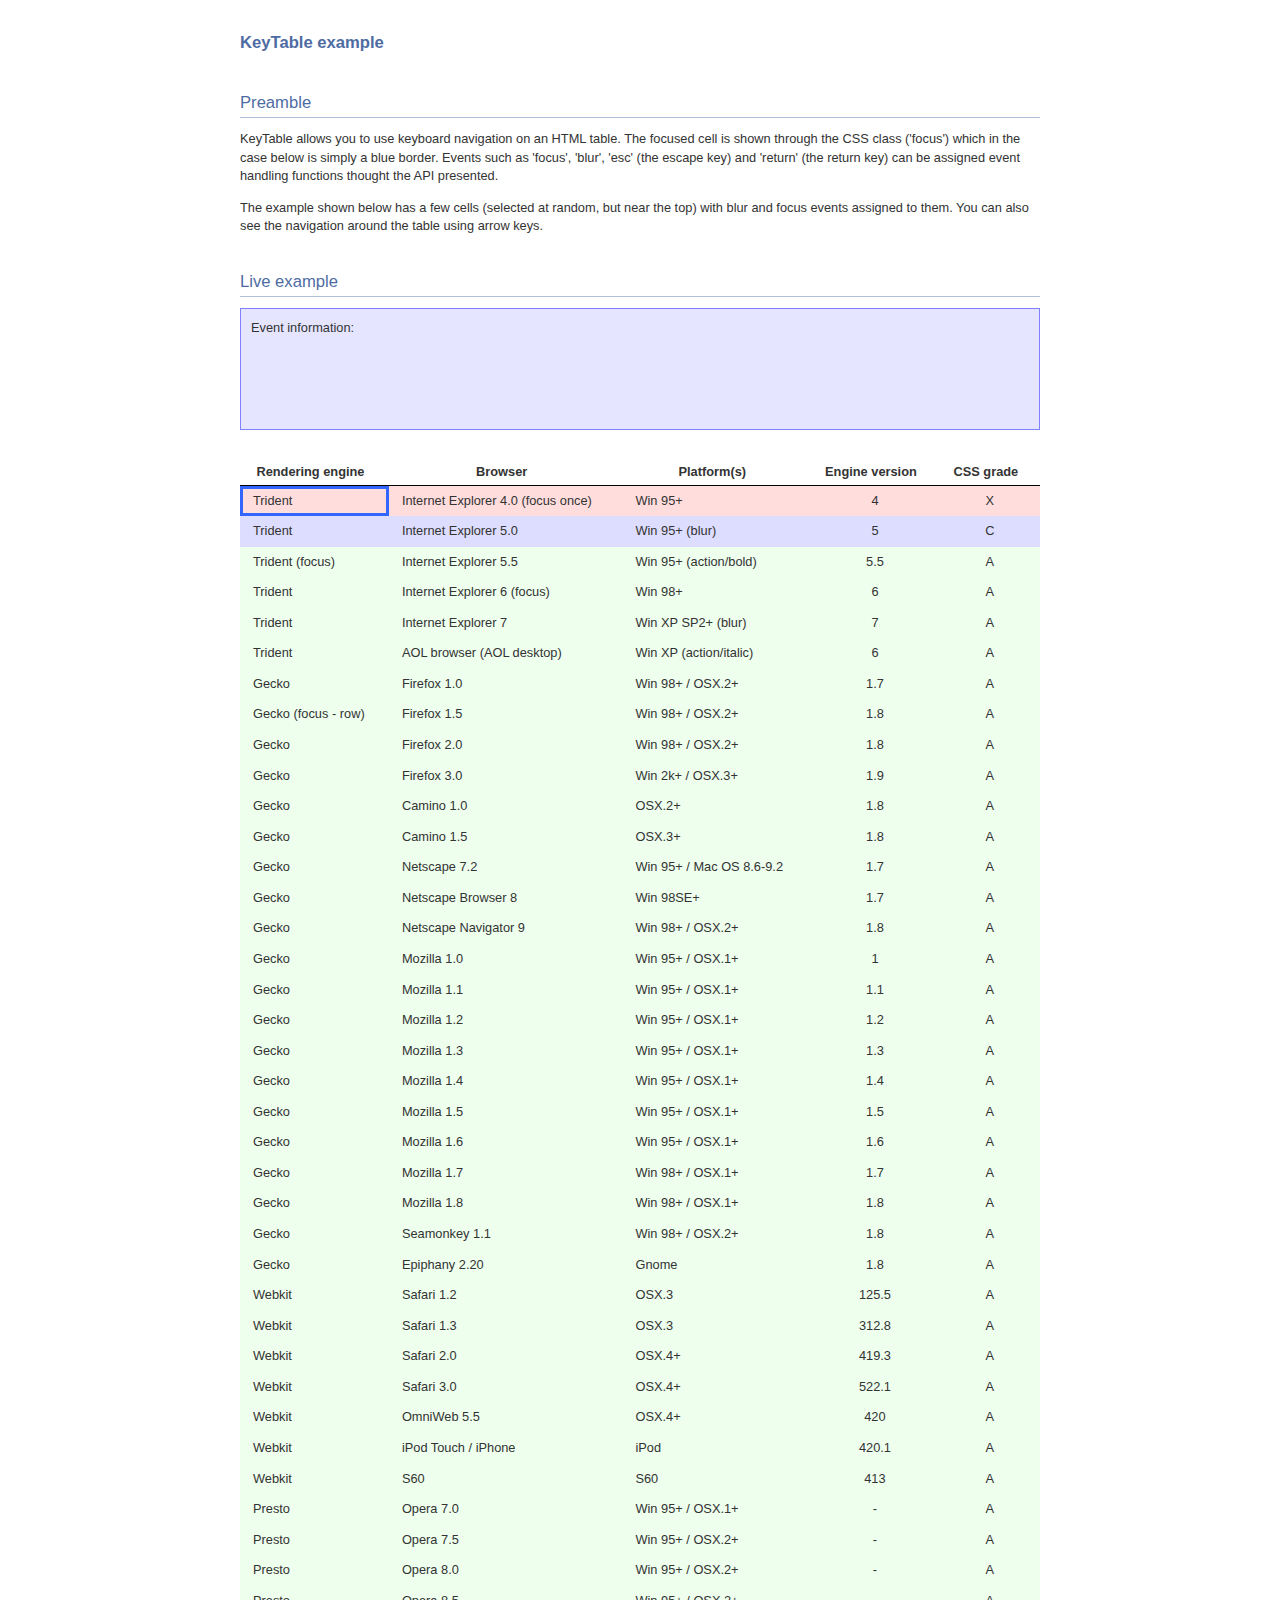
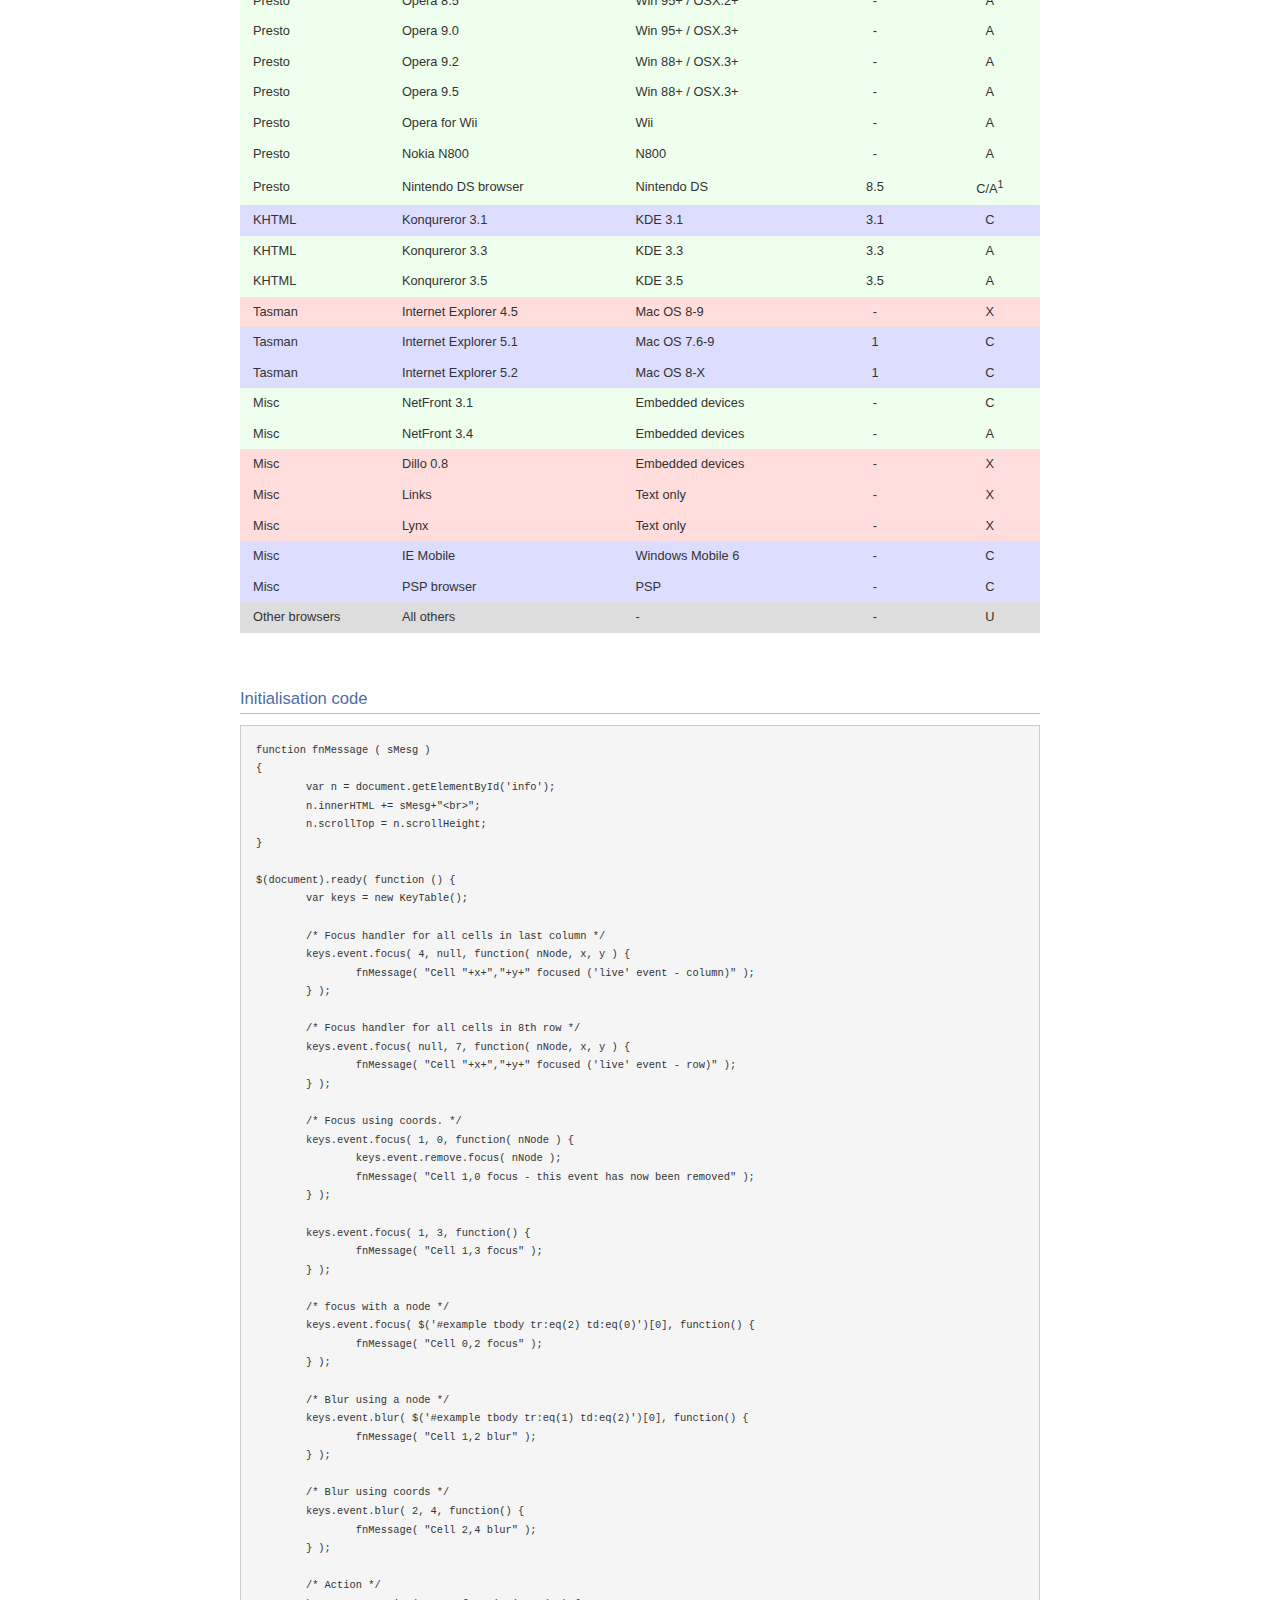
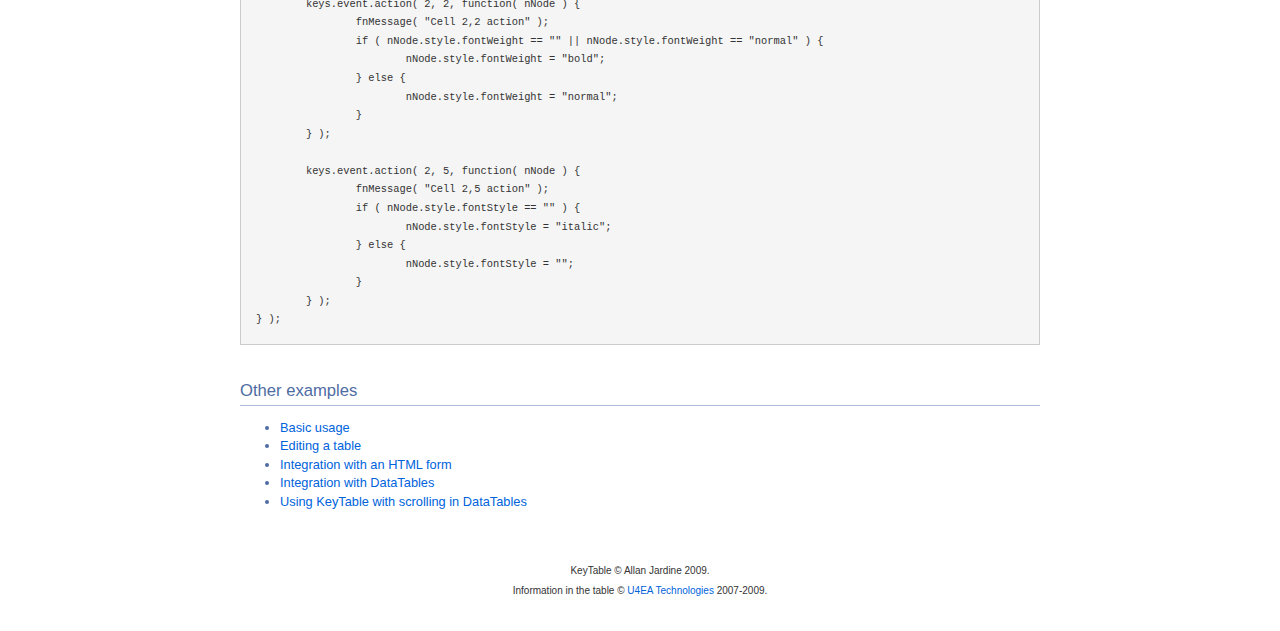
<file: millonario/media/js/plugins/DataTables-1.9.4/extras/KeyTable/index.html>
<!DOCTYPE HTML PUBLIC "-//W3C//DTD HTML 4.01//EN" "http://www.w3.org/TR/html4/strict.dtd">
<html>
	<head>
		<meta http-equiv="content-type" content="text/html; charset=utf-8">
		<link rel="shortcut icon" type="image/ico" href="http://www.sprymedia.co.uk/media/images/favicon.ico">
		
		<title>KeyTables example</title>
		<style type="text/css" title="currentStyle">
			@import "../../media/css/demo_page.css";
			@import "../../media/css/demo_table.css";
		</style>
		<script type="text/javascript" charset="utf-8" src="../../media/js/jquery.js"></script>
		<script type="text/javascript" charset="utf-8" src="js/KeyTable.js"></script>
		<script type="text/javascript" charset="utf-8">
			function fnMessage ( sMesg )
			{
				var n = document.getElementById('info');
				n.innerHTML += sMesg+"<br>";
				n.scrollTop = n.scrollHeight;
			}
			
			$(document).ready( function () {
				var keys = new KeyTable();
				
				/* Focus handler for all cells in last column */
				keys.event.focus( 4, null, function( nNode, x, y ) {
					fnMessage( "Cell "+x+","+y+" focused ('live' event - column)" );
				} );
				
				/* Focus handler for all cells in 8th row */
				keys.event.focus( null, 7, function( nNode, x, y ) {
					fnMessage( "Cell "+x+","+y+" focused ('live' event - row)" );
				} );
				
				/* Focus using coords. */
				keys.event.focus( 1, 0, function( nNode ) {
					keys.event.remove.focus( nNode );
					fnMessage( "Cell 1,0 focus - this event has now been removed" );
				} );
				
				keys.event.focus( 1, 3, function() {
					fnMessage( "Cell 1,3 focus" );
				} );
				
				/* focus with a node */
				keys.event.focus( $('#example tbody tr:eq(2) td:eq(0)')[0], function() {
					fnMessage( "Cell 0,2 focus" );
				} );
				
				/* Blur using a node */
				keys.event.blur( $('#example tbody tr:eq(1) td:eq(2)')[0], function() {
					fnMessage( "Cell 1,2 blur" );
				} );
				
				/* Blur using coords */
				keys.event.blur( 2, 4, function() {
					fnMessage( "Cell 2,4 blur" );
				} );
				
				/* Action */
				keys.event.action( 2, 2, function( nNode ) {
					fnMessage( "Cell 2,2 action" );
					if ( nNode.style.fontWeight == "" || nNode.style.fontWeight == "normal" ) {
						nNode.style.fontWeight = "bold";
					} else {
						nNode.style.fontWeight = "normal";
					}
				} );
				
				keys.event.action( 2, 5, function( nNode ) {
					fnMessage( "Cell 2,5 action" );
					if ( nNode.style.fontStyle == "" ) {
						nNode.style.fontStyle = "italic";
					} else {
						nNode.style.fontStyle = "";
					}
				} );
			} );
		</script>
	</head>
	<body id="dt_example">
		<div id="container">
			<div class="full_width big">
				KeyTable example
			</div>
			
			<h1>Preamble</h1>
			<p>KeyTable allows you to use keyboard navigation on an HTML table. The focused cell is shown through the CSS class ('focus') which in the case below is simply a blue border. Events such as 'focus', 'blur', 'esc' (the escape key) and 'return' (the return key) can be assigned event handling functions thought the API presented.</p>
			<p>The example shown below has a few cells (selected at random, but near the top) with blur and focus events assigned to them. You can also see the navigation around the table using arrow keys.</p>
			
			<h1>Live example</h1>
			<div id="info" class="box">
				Event information:<br>
			</div>
			<div id="demo">
<table cellpadding="0" cellspacing="0" border="0" class="display KeyTable" id="example">
	<thead>
		<tr>
			<th>Rendering engine</th>
			<th>Browser</th>
			<th>Platform(s)</th>
			<th>Engine version</th>
			<th>CSS grade</th>
		</tr>
	</thead>
	<tbody>
		<tr class="gradeX">
			<td>Trident</td>
			<td>Internet Explorer 4.0 (focus once)</td>
			<td>Win 95+</td>
			<td class="center">4</td>
			<td class="center">X</td>
		</tr>
		<tr class="gradeC">
			<td>Trident</td>
			<td>Internet Explorer 5.0</td>
			<td>Win 95+ (blur)</td>
			<td class="center">5</td>
			<td class="center">C</td>
		</tr>
		<tr class="gradeA">
			<td>Trident (focus)</td>
			<td>Internet Explorer 5.5</td>
			<td>Win 95+ (action/bold)</td>
			<td class="center">5.5</td>
			<td class="center">A</td>
		</tr>
		<tr class="gradeA">
			<td>Trident</td>
			<td>Internet Explorer 6 (focus)</td>
			<td>Win 98+</td>
			<td class="center">6</td>
			<td class="center">A</td>
		</tr>
		<tr class="gradeA">
			<td>Trident</td>
			<td>Internet Explorer 7</td>
			<td>Win XP SP2+ (blur)</td>
			<td class="center">7</td>
			<td class="center">A</td>
		</tr>
		<tr class="gradeA">
			<td>Trident</td>
			<td>AOL browser (AOL desktop)</td>
			<td>Win XP (action/italic)</td>
			<td class="center">6</td>
			<td class="center">A</td>
		</tr>
		<tr class="gradeA">
			<td>Gecko</td>
			<td>Firefox 1.0</td>
			<td>Win 98+ / OSX.2+</td>
			<td class="center">1.7</td>
			<td class="center">A</td>
		</tr>
		<tr class="gradeA">
			<td>Gecko (focus - row)</td>
			<td>Firefox 1.5</td>
			<td>Win 98+ / OSX.2+</td>
			<td class="center">1.8</td>
			<td class="center">A</td>
		</tr>
		<tr class="gradeA">
			<td>Gecko</td>
			<td>Firefox 2.0</td>
			<td>Win 98+ / OSX.2+</td>
			<td class="center">1.8</td>
			<td class="center">A</td>
		</tr>
		<tr class="gradeA">
			<td>Gecko</td>
			<td>Firefox 3.0</td>
			<td>Win 2k+ / OSX.3+</td>
			<td class="center">1.9</td>
			<td class="center">A</td>
		</tr>
		<tr class="gradeA">
			<td>Gecko</td>
			<td>Camino 1.0</td>
			<td>OSX.2+</td>
			<td class="center">1.8</td>
			<td class="center">A</td>
		</tr>
		<tr class="gradeA">
			<td>Gecko</td>
			<td>Camino 1.5</td>
			<td>OSX.3+</td>
			<td class="center">1.8</td>
			<td class="center">A</td>
		</tr>
		<tr class="gradeA">
			<td>Gecko</td>
			<td>Netscape 7.2</td>
			<td>Win 95+ / Mac OS 8.6-9.2</td>
			<td class="center">1.7</td>
			<td class="center">A</td>
		</tr>
		<tr class="gradeA">
			<td>Gecko</td>
			<td>Netscape Browser 8</td>
			<td>Win 98SE+</td>
			<td class="center">1.7</td>
			<td class="center">A</td>
		</tr>
		<tr class="gradeA">
			<td>Gecko</td>
			<td>Netscape Navigator 9</td>
			<td>Win 98+ / OSX.2+</td>
			<td class="center">1.8</td>
			<td class="center">A</td>
		</tr>
		<tr class="gradeA">
			<td>Gecko</td>
			<td>Mozilla 1.0</td>
			<td>Win 95+ / OSX.1+</td>
			<td class="center">1</td>
			<td class="center">A</td>
		</tr>
		<tr class="gradeA">
			<td>Gecko</td>
			<td>Mozilla 1.1</td>
			<td>Win 95+ / OSX.1+</td>
			<td class="center">1.1</td>
			<td class="center">A</td>
		</tr>
		<tr class="gradeA">
			<td>Gecko</td>
			<td>Mozilla 1.2</td>
			<td>Win 95+ / OSX.1+</td>
			<td class="center">1.2</td>
			<td class="center">A</td>
		</tr>
		<tr class="gradeA">
			<td>Gecko</td>
			<td>Mozilla 1.3</td>
			<td>Win 95+ / OSX.1+</td>
			<td class="center">1.3</td>
			<td class="center">A</td>
		</tr>
		<tr class="gradeA">
			<td>Gecko</td>
			<td>Mozilla 1.4</td>
			<td>Win 95+ / OSX.1+</td>
			<td class="center">1.4</td>
			<td class="center">A</td>
		</tr>
		<tr class="gradeA">
			<td>Gecko</td>
			<td>Mozilla 1.5</td>
			<td>Win 95+ / OSX.1+</td>
			<td class="center">1.5</td>
			<td class="center">A</td>
		</tr>
		<tr class="gradeA">
			<td>Gecko</td>
			<td>Mozilla 1.6</td>
			<td>Win 95+ / OSX.1+</td>
			<td class="center">1.6</td>
			<td class="center">A</td>
		</tr>
		<tr class="gradeA">
			<td>Gecko</td>
			<td>Mozilla 1.7</td>
			<td>Win 98+ / OSX.1+</td>
			<td class="center">1.7</td>
			<td class="center">A</td>
		</tr>
		<tr class="gradeA">
			<td>Gecko</td>
			<td>Mozilla 1.8</td>
			<td>Win 98+ / OSX.1+</td>
			<td class="center">1.8</td>
			<td class="center">A</td>
		</tr>
		<tr class="gradeA">
			<td>Gecko</td>
			<td>Seamonkey 1.1</td>
			<td>Win 98+ / OSX.2+</td>
			<td class="center">1.8</td>
			<td class="center">A</td>
		</tr>
		<tr class="gradeA">
			<td>Gecko</td>
			<td>Epiphany 2.20</td>
			<td>Gnome</td>
			<td class="center">1.8</td>
			<td class="center">A</td>
		</tr>
		<tr class="gradeA">
			<td>Webkit</td>
			<td>Safari 1.2</td>
			<td>OSX.3</td>
			<td class="center">125.5</td>
			<td class="center">A</td>
		</tr>
		<tr class="gradeA">
			<td>Webkit</td>
			<td>Safari 1.3</td>
			<td>OSX.3</td>
			<td class="center">312.8</td>
			<td class="center">A</td>
		</tr>
		<tr class="gradeA">
			<td>Webkit</td>
			<td>Safari 2.0</td>
			<td>OSX.4+</td>
			<td class="center">419.3</td>
			<td class="center">A</td>
		</tr>
		<tr class="gradeA">
			<td>Webkit</td>
			<td>Safari 3.0</td>
			<td>OSX.4+</td>
			<td class="center">522.1</td>
			<td class="center">A</td>
		</tr>
		<tr class="gradeA">
			<td>Webkit</td>
			<td>OmniWeb 5.5</td>
			<td>OSX.4+</td>
			<td class="center">420</td>
			<td class="center">A</td>
		</tr>
		<tr class="gradeA">
			<td>Webkit</td>
			<td>iPod Touch / iPhone</td>
			<td>iPod</td>
			<td class="center">420.1</td>
			<td class="center">A</td>
		</tr>
		<tr class="gradeA">
			<td>Webkit</td>
			<td>S60</td>
			<td>S60</td>
			<td class="center">413</td>
			<td class="center">A</td>
		</tr>
		<tr class="gradeA">
			<td>Presto</td>
			<td>Opera 7.0</td>
			<td>Win 95+ / OSX.1+</td>
			<td class="center">-</td>
			<td class="center">A</td>
		</tr>
		<tr class="gradeA">
			<td>Presto</td>
			<td>Opera 7.5</td>
			<td>Win 95+ / OSX.2+</td>
			<td class="center">-</td>
			<td class="center">A</td>
		</tr>
		<tr class="gradeA">
			<td>Presto</td>
			<td>Opera 8.0</td>
			<td>Win 95+ / OSX.2+</td>
			<td class="center">-</td>
			<td class="center">A</td>
		</tr>
		<tr class="gradeA">
			<td>Presto</td>
			<td>Opera 8.5</td>
			<td>Win 95+ / OSX.2+</td>
			<td class="center">-</td>
			<td class="center">A</td>
		</tr>
		<tr class="gradeA">
			<td>Presto</td>
			<td>Opera 9.0</td>
			<td>Win 95+ / OSX.3+</td>
			<td class="center">-</td>
			<td class="center">A</td>
		</tr>
		<tr class="gradeA">
			<td>Presto</td>
			<td>Opera 9.2</td>
			<td>Win 88+ / OSX.3+</td>
			<td class="center">-</td>
			<td class="center">A</td>
		</tr>
		<tr class="gradeA">
			<td>Presto</td>
			<td>Opera 9.5</td>
			<td>Win 88+ / OSX.3+</td>
			<td class="center">-</td>
			<td class="center">A</td>
		</tr>
		<tr class="gradeA">
			<td>Presto</td>
			<td>Opera for Wii</td>
			<td>Wii</td>
			<td class="center">-</td>
			<td class="center">A</td>
		</tr>
		<tr class="gradeA">
			<td>Presto</td>
			<td>Nokia N800</td>
			<td>N800</td>
			<td class="center">-</td>
			<td class="center">A</td>
		</tr>
		<tr class="gradeA">
			<td>Presto</td>
			<td>Nintendo DS browser</td>
			<td>Nintendo DS</td>
			<td class="center">8.5</td>
			<td class="center">C/A<sup>1</sup></td>
		</tr>
		<tr class="gradeC">
			<td>KHTML</td>
			<td>Konqureror 3.1</td>
			<td>KDE 3.1</td>
			<td class="center">3.1</td>
			<td class="center">C</td>
		</tr>
		<tr class="gradeA">
			<td>KHTML</td>
			<td>Konqureror 3.3</td>
			<td>KDE 3.3</td>
			<td class="center">3.3</td>
			<td class="center">A</td>
		</tr>
		<tr class="gradeA">
			<td>KHTML</td>
			<td>Konqureror 3.5</td>
			<td>KDE 3.5</td>
			<td class="center">3.5</td>
			<td class="center">A</td>
		</tr>
		<tr class="gradeX">
			<td>Tasman</td>
			<td>Internet Explorer 4.5</td>
			<td>Mac OS 8-9</td>
			<td class="center">-</td>
			<td class="center">X</td>
		</tr>
		<tr class="gradeC">
			<td>Tasman</td>
			<td>Internet Explorer 5.1</td>
			<td>Mac OS 7.6-9</td>
			<td class="center">1</td>
			<td class="center">C</td>
		</tr>
		<tr class="gradeC">
			<td>Tasman</td>
			<td>Internet Explorer 5.2</td>
			<td>Mac OS 8-X</td>
			<td class="center">1</td>
			<td class="center">C</td>
		</tr>
		<tr class="gradeA">
			<td>Misc</td>
			<td>NetFront 3.1</td>
			<td>Embedded devices</td>
			<td class="center">-</td>
			<td class="center">C</td>
		</tr>
		<tr class="gradeA">
			<td>Misc</td>
			<td>NetFront 3.4</td>
			<td>Embedded devices</td>
			<td class="center">-</td>
			<td class="center">A</td>
		</tr>
		<tr class="gradeX">
			<td>Misc</td>
			<td>Dillo 0.8</td>
			<td>Embedded devices</td>
			<td class="center">-</td>
			<td class="center">X</td>
		</tr>
		<tr class="gradeX">
			<td>Misc</td>
			<td>Links</td>
			<td>Text only</td>
			<td class="center">-</td>
			<td class="center">X</td>
		</tr>
		<tr class="gradeX">
			<td>Misc</td>
			<td>Lynx</td>
			<td>Text only</td>
			<td class="center">-</td>
			<td class="center">X</td>
		</tr>
		<tr class="gradeC">
			<td>Misc</td>
			<td>IE Mobile</td>
			<td>Windows Mobile 6</td>
			<td class="center">-</td>
			<td class="center">C</td>
		</tr>
		<tr class="gradeC">
			<td>Misc</td>
			<td>PSP browser</td>
			<td>PSP</td>
			<td class="center">-</td>
			<td class="center">C</td>
		</tr>
		<tr class="gradeU">
			<td>Other browsers</td>
			<td>All others</td>
			<td>-</td>
			<td class="center">-</td>
			<td class="center">U</td>
		</tr>
	</tbody>
</table>
			</div>
			<div class="spacer"></div>
			
			
			<h1>Initialisation code</h1>
			<pre>function fnMessage ( sMesg )
{
	var n = document.getElementById('info');
	n.innerHTML += sMesg+"&lt;br&gt;";
	n.scrollTop = n.scrollHeight;
}

$(document).ready( function () {
	var keys = new KeyTable();
	
	/* Focus handler for all cells in last column */
	keys.event.focus( 4, null, function( nNode, x, y ) {
		fnMessage( "Cell "+x+","+y+" focused ('live' event - column)" );
	} );
	
	/* Focus handler for all cells in 8th row */
	keys.event.focus( null, 7, function( nNode, x, y ) {
		fnMessage( "Cell "+x+","+y+" focused ('live' event - row)" );
	} );
	
	/* Focus using coords. */
	keys.event.focus( 1, 0, function( nNode ) {
		keys.event.remove.focus( nNode );
		fnMessage( "Cell 1,0 focus - this event has now been removed" );
	} );
	
	keys.event.focus( 1, 3, function() {
		fnMessage( "Cell 1,3 focus" );
	} );
	
	/* focus with a node */
	keys.event.focus( $('#example tbody tr:eq(2) td:eq(0)')[0], function() {
		fnMessage( "Cell 0,2 focus" );
	} );
	
	/* Blur using a node */
	keys.event.blur( $('#example tbody tr:eq(1) td:eq(2)')[0], function() {
		fnMessage( "Cell 1,2 blur" );
	} );
	
	/* Blur using coords */
	keys.event.blur( 2, 4, function() {
		fnMessage( "Cell 2,4 blur" );
	} );
	
	/* Action */
	keys.event.action( 2, 2, function( nNode ) {
		fnMessage( "Cell 2,2 action" );
		if ( nNode.style.fontWeight == "" || nNode.style.fontWeight == "normal" ) {
			nNode.style.fontWeight = "bold";
		} else {
			nNode.style.fontWeight = "normal";
		}
	} );
	
	keys.event.action( 2, 5, function( nNode ) {
		fnMessage( "Cell 2,5 action" );
		if ( nNode.style.fontStyle == "" ) {
			nNode.style.fontStyle = "italic";
		} else {
			nNode.style.fontStyle = "";
		}
	} );
} );</pre>
			
			
			<h1>Other examples</h1>
			<ul>
				<li><a href="index.html">Basic usage</a></li>
				<li><a href="editing.html">Editing a table</a></li>
				<li><a href="form.html">Integration with an HTML form</a></li>
				<li><a href="datatable.html">Integration with DataTables</a></li>
				<li><a href="datatable_scrolling.html">Using KeyTable with scrolling in DataTables</a></li>
			</ul>
			
			<div id="footer" style="text-align:center;">
				<span style="font-size:10px;">
					KeyTable &copy; Allan Jardine 2009.<br>
					Information in the table &copy; <a href="http://www.u4eatech.com">U4EA Technologies</a> 2007-2009.</span>
			</div>
		</div>
	</body>
</html>
</file>
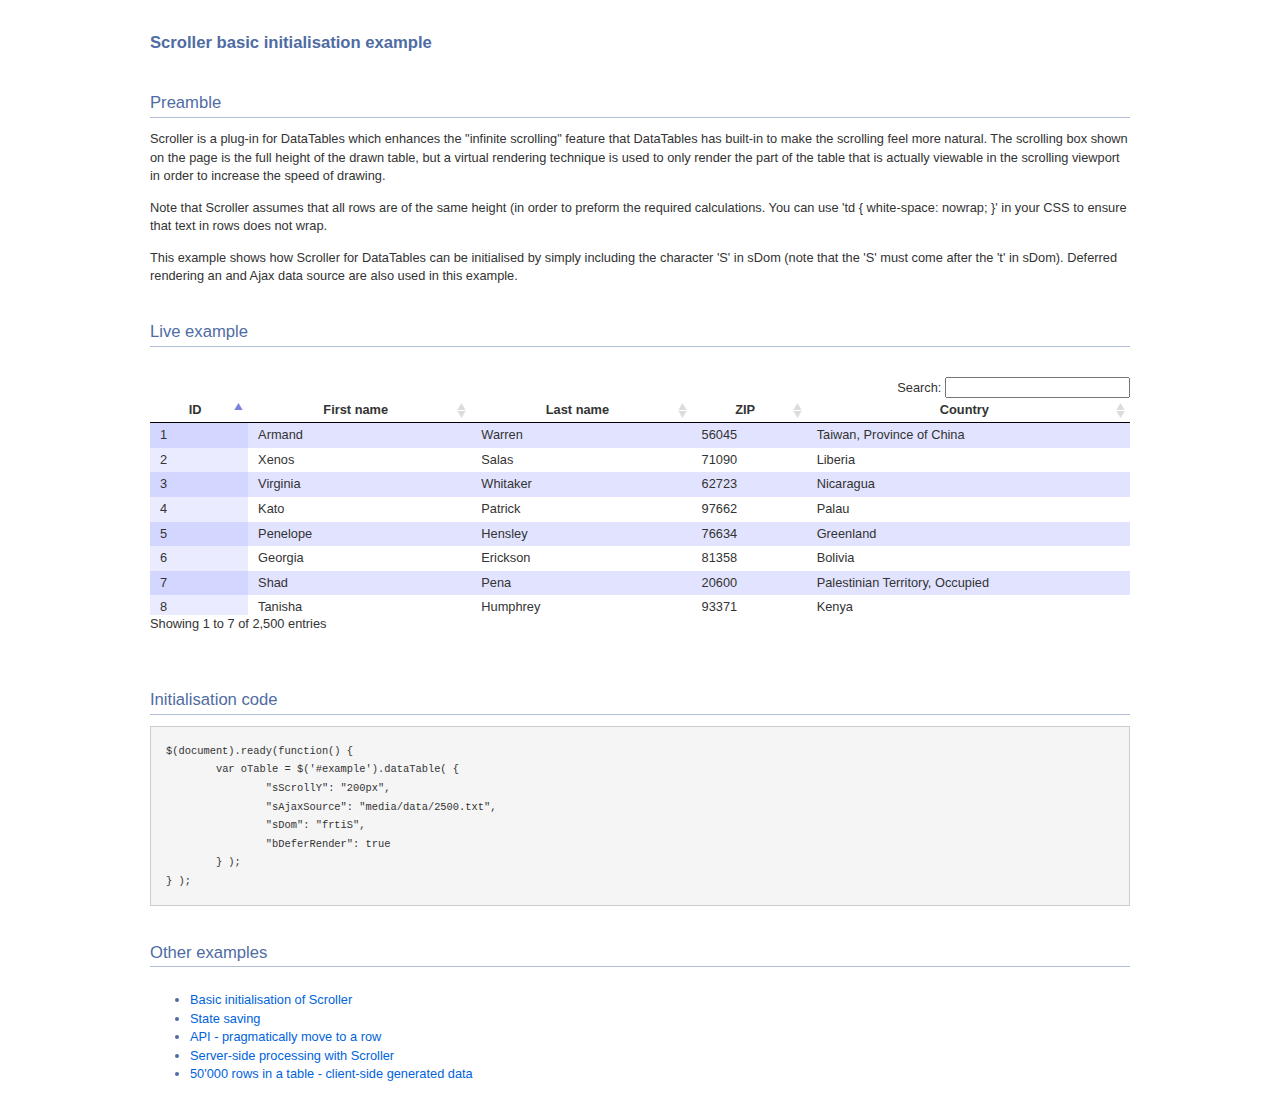
<file: millonario/media/js/plugins/DataTables-1.9.4/extras/Scroller/index.html>
<!DOCTYPE HTML PUBLIC "-//W3C//DTD HTML 4.01//EN" "http://www.w3.org/TR/html4/strict.dtd">
<html>
	<head>
		<meta http-equiv="content-type" content="text/html; charset=utf-8" />
		<link rel="shortcut icon" type="image/ico" href="http://www.datatables.net/favicon.ico" />
		
		<title>DataTables example</title>
		<style type="text/css">
			@import "../../media/css/demo_page.css";
			@import "../../media/css/demo_table.css";
			@import "media/css/dataTables.scroller.css";
		</style>
		<script type="text/javascript" language="javascript" src="../../media/js/jquery.js"></script>
		<script type="text/javascript" language="javascript" src="../../media/js/jquery.dataTables.js"></script>
		<script type="text/javascript" language="javascript" src="media/js/dataTables.scroller.js"></script>
		<script type="text/javascript" charset="utf-8">
			$(document).ready(function() {
				var oTable = $('#example').dataTable( {
					"sScrollY": "192px",
					"sAjaxSource": "media/data/2500.txt",
					"sDom": "frtiS",
					"bDeferRender": true
				} );
			} );
		</script>
	</head>
	<body id="dt_example">
		<div id="container" style="width:980px">
			<div class="full_width big">
				Scroller basic initialisation example
			</div>
			
			<h1>Preamble</h1>
			<p>Scroller is a plug-in for DataTables which enhances the "infinite scrolling" feature that DataTables has built-in to make the scrolling feel more natural. The scrolling box shown on the page is the full height of the drawn table, but a virtual rendering technique is used to only render the part of the table that is actually viewable in the scrolling viewport in order to increase the speed of drawing.</p>
			<p>Note that Scroller assumes that all rows are of the same height (in order to preform the required calculations. You can use 'td { white-space: nowrap; }' in your CSS to ensure that text in rows does not wrap.</p>
			<p>This example shows how Scroller for DataTables can be initialised by simply including the character 'S' in sDom (note that the 'S' must come after the 't' in sDom). Deferred rendering an and Ajax data source are also used in this example.</p>
			
			<h1>Live example</h1>
			<div id="demo">
<table cellpadding="0" cellspacing="0" border="0" class="display" id="example">
	<thead>
		<tr>
			<th>ID</th>
			<th>First name</th>
			<th>Last name</th>
			<th>ZIP</th>
			<th width="33%">Country</th>
		</tr>
	</thead>
</table>
			</div>
			<div class="spacer"></div>
			
			
			<h1>Initialisation code</h1>
			<pre>$(document).ready(function() {
	var oTable = $('#example').dataTable( {
		"sScrollY": "200px",
		"sAjaxSource": "media/data/2500.txt",
		"sDom": "frtiS",
		"bDeferRender": true
	} );
} );</pre>
			
			
			<h1>Other examples</h1>
			<div class="demo_links">
				<ul>
					<li><a href="index.html">Basic initialisation of Scroller</a></li>
					<li><a href="state_saving.html">State saving</a></li>
					<li><a href="api_scrolling.html">API - pragmatically move to a row</a></li>
					<li><a href="server-side_processing.html">Server-side processing with Scroller</a></li>
					<li><a href="large_js_source.html">50'000 rows in a table - client-side generated data</a></li>
				</ul>
			</div>
			
		</div>
	</body>
</html>
</file>
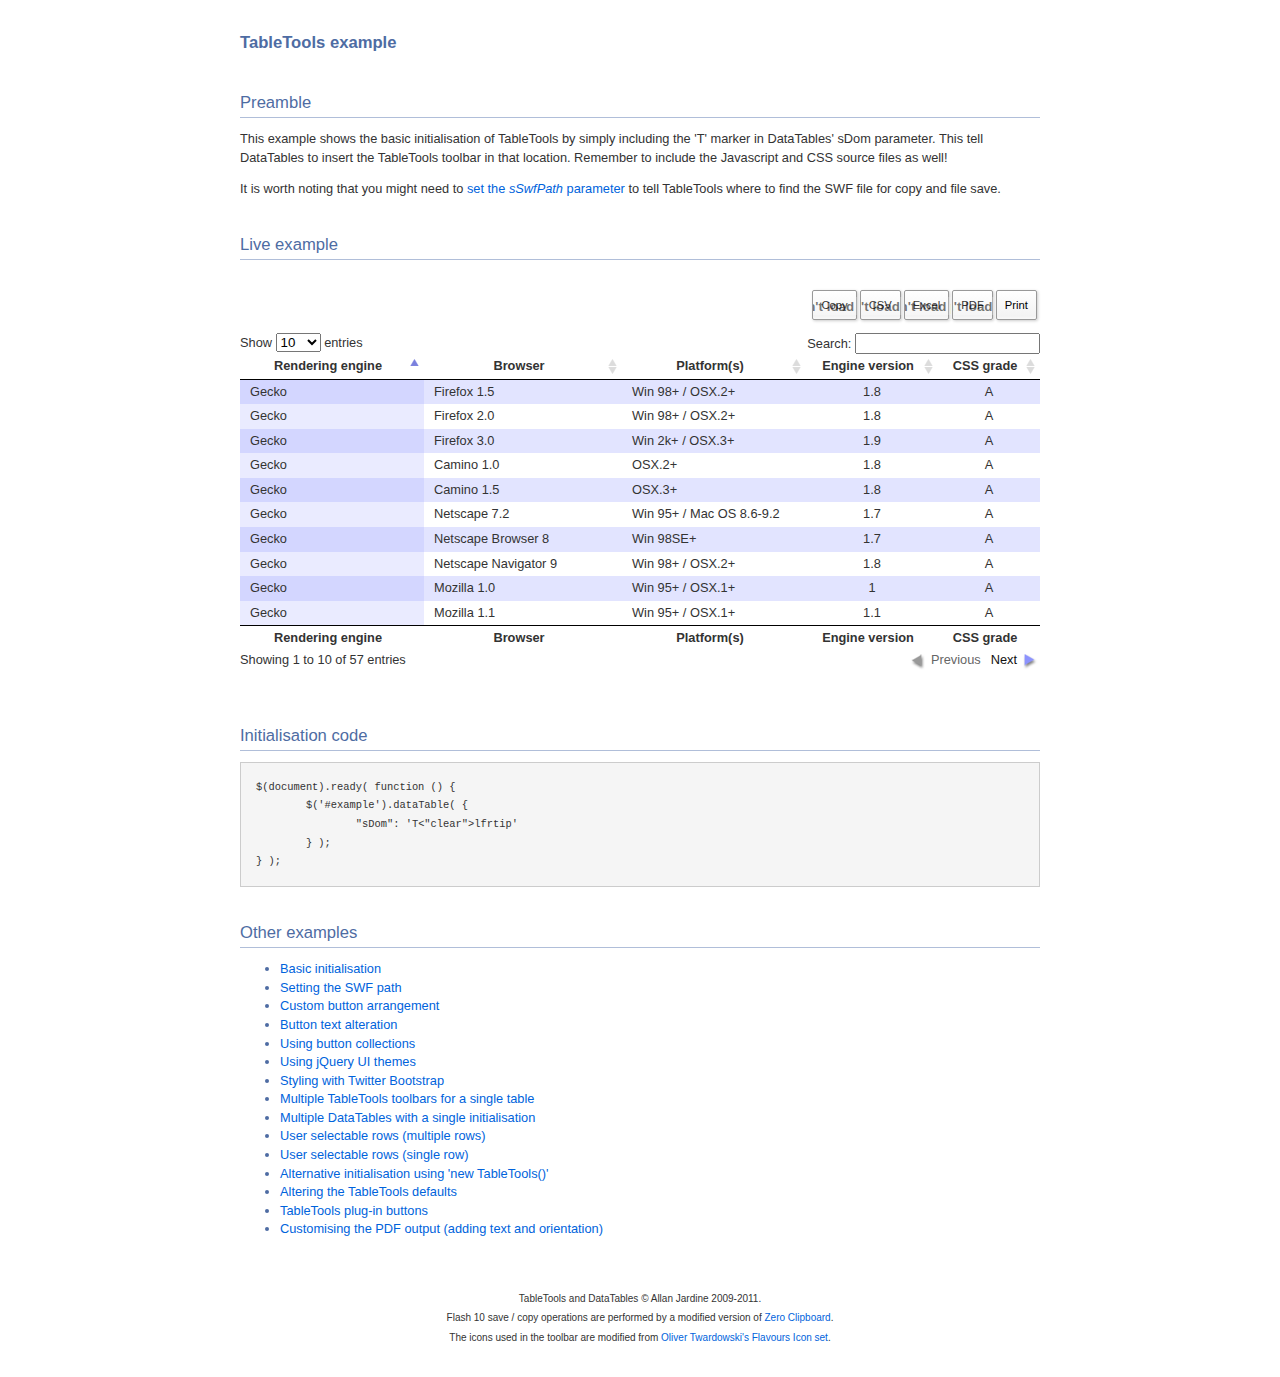
<file: millonario/media/js/plugins/DataTables-1.9.4/extras/TableTools/index.html>
<!DOCTYPE HTML PUBLIC "-//W3C//DTD HTML 4.01//EN" "http://www.w3.org/TR/html4/strict.dtd">
<html>
	<head>
		<meta http-equiv="content-type" content="text/html; charset=utf-8">
		<link rel="shortcut icon" type="image/ico" href="http://www.sprymedia.co.uk/media/images/favicon.ico">
		
		<title>TableTools example</title>
		<style type="text/css" title="currentStyle">
			@import "../../media/css/demo_page.css";
			@import "../../media/css/demo_table.css";
			@import "media/css/TableTools.css";
		</style>
		<script type="text/javascript" charset="utf-8" src="../../media/js/jquery.js"></script>
		<script type="text/javascript" charset="utf-8" src="../../media/js/jquery.dataTables.js"></script>
		<script type="text/javascript" charset="utf-8" src="media/js/ZeroClipboard.js"></script>
		<script type="text/javascript" charset="utf-8" src="media/js/TableTools.js"></script>
		<script type="text/javascript" charset="utf-8">
			$(document).ready( function () {
				$('#example').dataTable( {
					"sDom": 'T<"clear">lfrtip'
				} );
			} );
		</script>
	</head>
	<body id="dt_example">
		<div id="container">
			<div class="full_width big">
				TableTools example
			</div>
			
			<h1>Preamble</h1>
			<p>This example shows the basic initialisation of TableTools by simply including the 'T' marker in DataTables' sDom parameter. This tell DataTables to insert the TableTools toolbar in that location. Remember to include the Javascript and CSS source files as well!</p>
			<p>It is worth noting that you might need to <a href="swf_path.html">set the <i>sSwfPath</i> parameter</a> to tell TableTools where to find the SWF file for copy and file save.</p>
			
			<h1>Live example</h1>
			<div id="demo">
<table cellpadding="0" cellspacing="0" border="0" class="display" id="example">
	<thead>
		<tr>
			<th>Rendering engine</th>
			<th>Browser</th>
			<th>Platform(s)</th>
			<th>Engine version</th>
			<th>CSS grade</th>
		</tr>
	</thead>
	<tfoot>
		<tr>
			<th>Rendering engine</th>
			<th>Browser</th>
			<th>Platform(s)</th>
			<th>Engine version</th>
			<th>CSS grade</th>
		</tr>
	</tfoot>
	<tbody>
		<tr class="odd_gradeX">
			<td>Trident</td>
			<td>Internet Explorer 4.0</td>
			<td>Win 95+ (Entity: &amp;)</td>
			<td class="center">4</td>
			<td class="center">X</td>
		</tr>
		<tr class="even_gradeC">
			<td>Trident</td>
			<td>Internet Explorer 5.0</td>
			<td>Win 95+</td>
			<td class="center">5</td>
			<td class="center">C</td>
		</tr>
		<tr class="odd_gradeA">
			<td>Trident</td>
			<td>Internet Explorer 5.5</td>
			<td>Win 95+</td>
			<td class="center">5.5</td>
			<td class="center">A</td>
		</tr>
		<tr class="even_gradeA">
			<td>Trident</td>
			<td>Internet Explorer 6</td>
			<td>Win 98+</td>
			<td class="center">6</td>
			<td class="center">A</td>
		</tr>
		<tr class="odd_gradeA">
			<td>Trident</td>
			<td>Internet Explorer 7</td>
			<td>Win XP SP2+</td>
			<td class="center">7</td>
			<td class="center">A</td>
		</tr>
		<tr class="even_gradeA">
			<td>Trident</td>
			<td>AOL browser (AOL desktop)</td>
			<td>Win XP</td>
			<td class="center">6</td>
			<td class="center">A</td>
		</tr>
		<tr class="odd_gradeA">
			<td>Gecko (UTF-8: $¢€ היצוא)</td>
			<td>Firefox 1.0</td>
			<td>Win 98+ / OSX.2+</td>
			<td class="center">1.7</td>
			<td class="center">A</td>
		</tr>
		<tr class="even_gradeA">
			<td>Gecko</td>
			<td>Firefox 1.5</td>
			<td>Win 98+ / OSX.2+</td>
			<td class="center">1.8</td>
			<td class="center">A</td>
		</tr>
		<tr class="odd_gradeA">
			<td>Gecko</td>
			<td>Firefox 2.0</td>
			<td>Win 98+ / OSX.2+</td>
			<td class="center">1.8</td>
			<td class="center">A</td>
		</tr>
		<tr class="even_gradeA">
			<td>Gecko</td>
			<td>Firefox 3.0</td>
			<td>Win 2k+ / OSX.3+</td>
			<td class="center">1.9</td>
			<td class="center">A</td>
		</tr>
		<tr class="odd_gradeA">
			<td>Gecko</td>
			<td>Camino 1.0</td>
			<td>OSX.2+</td>
			<td class="center">1.8</td>
			<td class="center">A</td>
		</tr>
		<tr class="even_gradeA">
			<td>Gecko</td>
			<td>Camino 1.5</td>
			<td>OSX.3+</td>
			<td class="center">1.8</td>
			<td class="center">A</td>
		</tr>
		<tr class="odd_gradeA">
			<td>Gecko</td>
			<td>Netscape 7.2</td>
			<td>Win 95+ / Mac OS 8.6-9.2</td>
			<td class="center">1.7</td>
			<td class="center">A</td>
		</tr>
		<tr class="even_gradeA">
			<td>Gecko</td>
			<td>Netscape Browser 8</td>
			<td>Win 98SE+</td>
			<td class="center">1.7</td>
			<td class="center">A</td>
		</tr>
		<tr class="odd_gradeA">
			<td>Gecko</td>
			<td>Netscape Navigator 9</td>
			<td>Win 98+ / OSX.2+</td>
			<td class="center">1.8</td>
			<td class="center">A</td>
		</tr>
		<tr class="even_gradeA">
			<td>Gecko</td>
			<td>Mozilla 1.0</td>
			<td>Win 95+ / OSX.1+</td>
			<td class="center">1</td>
			<td class="center">A</td>
		</tr>
		<tr class="odd_gradeA">
			<td>Gecko</td>
			<td>Mozilla 1.1</td>
			<td>Win 95+ / OSX.1+</td>
			<td class="center">1.1</td>
			<td class="center">A</td>
		</tr>
		<tr class="even_gradeA">
			<td>Gecko</td>
			<td>Mozilla 1.2</td>
			<td>Win 95+ / OSX.1+</td>
			<td class="center">1.2</td>
			<td class="center">A</td>
		</tr>
		<tr class="odd_gradeA">
			<td>Gecko</td>
			<td>Mozilla 1.3</td>
			<td>Win 95+ / OSX.1+</td>
			<td class="center">1.3</td>
			<td class="center">A</td>
		</tr>
		<tr class="even_gradeA">
			<td>Gecko</td>
			<td>Mozilla 1.4</td>
			<td>Win 95+ / OSX.1+</td>
			<td class="center">1.4</td>
			<td class="center">A</td>
		</tr>
		<tr class="odd_gradeA">
			<td>Gecko</td>
			<td>Mozilla 1.5</td>
			<td>Win 95+ / OSX.1+</td>
			<td class="center">1.5</td>
			<td class="center">A</td>
		</tr>
		<tr class="even_gradeA">
			<td>Gecko</td>
			<td>Mozilla 1.6</td>
			<td>Win 95+ / OSX.1+</td>
			<td class="center">1.6</td>
			<td class="center">A</td>
		</tr>
		<tr class="odd_gradeA">
			<td>Gecko</td>
			<td>Mozilla 1.7</td>
			<td>Win 98+ / OSX.1+</td>
			<td class="center">1.7</td>
			<td class="center">A</td>
		</tr>
		<tr class="even_gradeA">
			<td>Gecko</td>
			<td>Mozilla 1.8</td>
			<td>Win 98+ / OSX.1+</td>
			<td class="center">1.8</td>
			<td class="center">A</td>
		</tr>
		<tr class="odd_gradeA">
			<td>Gecko</td>
			<td>Seamonkey 1.1</td>
			<td>Win 98+ / OSX.2+</td>
			<td class="center">1.8</td>
			<td class="center">A</td>
		</tr>
		<tr class="even_gradeA">
			<td>Gecko</td>
			<td>Epiphany 2.20</td>
			<td>Gnome</td>
			<td class="center">1.8</td>
			<td class="center">A</td>
		</tr>
		<tr class="odd_gradeA">
			<td>Webkit</td>
			<td>Safari 1.2</td>
			<td>OSX.3</td>
			<td class="center">125.5</td>
			<td class="center">A</td>
		</tr>
		<tr class="even_gradeA">
			<td>Webkit</td>
			<td>Safari 1.3</td>
			<td>OSX.3</td>
			<td class="center">312.8</td>
			<td class="center">A</td>
		</tr>
		<tr class="odd_gradeA">
			<td>Webkit</td>
			<td>Safari 2.0</td>
			<td>OSX.4+</td>
			<td class="center">419.3</td>
			<td class="center">A</td>
		</tr>
		<tr class="even_gradeA">
			<td>Webkit</td>
			<td>Safari 3.0</td>
			<td>OSX.4+</td>
			<td class="center">522.1</td>
			<td class="center">A</td>
		</tr>
		<tr class="odd_gradeA">
			<td>Webkit</td>
			<td>OmniWeb 5.5</td>
			<td>OSX.4+</td>
			<td class="center">420</td>
			<td class="center">A</td>
		</tr>
		<tr class="even_gradeA">
			<td>Webkit</td>
			<td>iPod Touch / iPhone</td>
			<td>iPod</td>
			<td class="center">420.1</td>
			<td class="center">A</td>
		</tr>
		<tr class="odd_gradeA">
			<td>Webkit</td>
			<td>S60</td>
			<td>S60</td>
			<td class="center">413</td>
			<td class="center">A</td>
		</tr>
		<tr class="even_gradeA">
			<td>Presto</td>
			<td>Opera 7.0</td>
			<td>Win 95+ / OSX.1+</td>
			<td class="center">-</td>
			<td class="center">A</td>
		</tr>
		<tr class="odd_gradeA">
			<td>Presto</td>
			<td>Opera 7.5</td>
			<td>Win 95+ / OSX.2+</td>
			<td class="center">-</td>
			<td class="center">A</td>
		</tr>
		<tr class="even_gradeA">
			<td>Presto</td>
			<td>Opera 8.0</td>
			<td>Win 95+ / OSX.2+</td>
			<td class="center">-</td>
			<td class="center">A</td>
		</tr>
		<tr class="odd_gradeA">
			<td>Presto</td>
			<td>Opera 8.5</td>
			<td>Win 95+ / OSX.2+</td>
			<td class="center">-</td>
			<td class="center">A</td>
		</tr>
		<tr class="even_gradeA">
			<td>Presto</td>
			<td>Opera 9.0</td>
			<td>Win 95+ / OSX.3+</td>
			<td class="center">-</td>
			<td class="center">A</td>
		</tr>
		<tr class="odd_gradeA">
			<td>Presto</td>
			<td>Opera 9.2</td>
			<td>Win 88+ / OSX.3+</td>
			<td class="center">-</td>
			<td class="center">A</td>
		</tr>
		<tr class="even_gradeA">
			<td>Presto</td>
			<td>Opera 9.5</td>
			<td>Win 88+ / OSX.3+</td>
			<td class="center">-</td>
			<td class="center">A</td>
		</tr>
		<tr class="odd_gradeA">
			<td>Presto</td>
			<td>Opera for Wii</td>
			<td>Wii</td>
			<td class="center">-</td>
			<td class="center">A</td>
		</tr>
		<tr class="even_gradeA">
			<td>Presto</td>
			<td>Nokia N800</td>
			<td>N800</td>
			<td class="center">-</td>
			<td class="center">A</td>
		</tr>
		<tr class="odd_gradeA">
			<td>Presto</td>
			<td>Nintendo DS browser</td>
			<td>Nintendo DS</td>
			<td class="center">8.5</td>
			<td class="center">C/A<sup>1</sup></td>
		</tr>
		<tr class="even_gradeC">
			<td>KHTML</td>
			<td>Konqureror 3.1</td>
			<td>KDE 3.1</td>
			<td class="center">3.1</td>
			<td class="center">C</td>
		</tr>
		<tr class="odd_gradeA">
			<td>KHTML</td>
			<td>Konqureror 3.3</td>
			<td>KDE 3.3</td>
			<td class="center">3.3</td>
			<td class="center">A</td>
		</tr>
		<tr class="even_gradeA">
			<td>KHTML</td>
			<td>Konqureror 3.5</td>
			<td>KDE 3.5</td>
			<td class="center">3.5</td>
			<td class="center">A</td>
		</tr>
		<tr class="odd_gradeX">
			<td>Tasman</td>
			<td>Internet Explorer 4.5</td>
			<td>Mac OS 8-9</td>
			<td class="center">-</td>
			<td class="center">X</td>
		</tr>
		<tr class="even_gradeC">
			<td>Tasman</td>
			<td>Internet Explorer 5.1</td>
			<td>Mac OS 7.6-9</td>
			<td class="center">1</td>
			<td class="center">C</td>
		</tr>
		<tr class="odd_gradeC">
			<td>Tasman</td>
			<td>Internet Explorer 5.2</td>
			<td>Mac OS 8-X</td>
			<td class="center">1</td>
			<td class="center">C</td>
		</tr>
		<tr class="even_gradeA">
			<td>Misc</td>
			<td>NetFront 3.1</td>
			<td>Embedded devices</td>
			<td class="center">-</td>
			<td class="center">C</td>
		</tr>
		<tr class="odd_gradeA">
			<td>Misc</td>
			<td>NetFront 3.4</td>
			<td>Embedded devices</td>
			<td class="center">-</td>
			<td class="center">A</td>
		</tr>
		<tr class="even_gradeX">
			<td>Misc</td>
			<td>Dillo 0.8</td>
			<td>Embedded devices</td>
			<td class="center">-</td>
			<td class="center">X</td>
		</tr>
		<tr class="odd_gradeX">
			<td>Misc</td>
			<td>Links</td>
			<td>Text only</td>
			<td class="center">-</td>
			<td class="center">X</td>
		</tr>
		<tr class="even_gradeX">
			<td>Misc</td>
			<td>Lynx</td>
			<td>Text only</td>
			<td class="center">-</td>
			<td class="center">X</td>
		</tr>
		<tr class="odd_gradeC">
			<td>Misc</td>
			<td>IE Mobile</td>
			<td>Windows Mobile 6</td>
			<td class="center">-</td>
			<td class="center">C</td>
		</tr>
		<tr class="even_gradeC">
			<td>Misc</td>
			<td>PSP browser</td>
			<td>PSP</td>
			<td class="center">-</td>
			<td class="center">C</td>
		</tr>
		<tr class="odd_gradeU">
			<td>Other browsers</td>
			<td>All others</td>
			<td>-</td>
			<td class="center">-</td>
			<td class="center">U</td>
		</tr>
	</tbody>
</table>
			</div>
			<div class="spacer"></div>
			
			
			<h1>Initialisation code</h1>
			<pre>$(document).ready( function () {
	$('#example').dataTable( {
		"sDom": 'T&lt;"clear"&gt;lfrtip'
	} );
} );</pre>


			<h1>Other examples</h1>
			<ul>
				<li><a href="index.html">Basic initialisation</a></li>
				<li><a href="swf_path.html">Setting the SWF path</a></li>
				<li><a href="alter_buttons.html">Custom button arrangement</a></li>
				<li><a href="button_text.html">Button text alteration</a></li>
				<li><a href="collection.html">Using button collections</a></li>
				<li><a href="theme.html">Using jQuery UI themes</a></li>
				<li><a href="bootstrap.html">Styling with Twitter Bootstrap</a></li>
				<li><a href="multi_instance.html">Multiple TableTools toolbars for a single table</a></li>
				<li><a href="multiple_tables.html">Multiple DataTables with a single initialisation</a></li>
				<li><a href="select_multi.html">User selectable rows (multiple rows)</a></li>
				<li><a href="select_single.html">User selectable rows (single row)</a></li>
				<li><a href="alt_init.html">Alternative initialisation using 'new TableTools()'</a></li>
				<li><a href="defaults.html">Altering the TableTools defaults</a></li>
				<li><a href="plug-in.html">TableTools plug-in buttons</a></li>
				<li><a href="pdf_message.html">Customising the PDF output (adding text and orientation)</a></li>
			</ul>
			
			
			<div id="footer" style="text-align:center;">
				<span style="font-size:10px;">
					TableTools and DataTables &copy; Allan Jardine 2009-2011.<br>
					Flash 10 save / copy operations are performed by a modified version of <a href="http://code.google.com/p/zeroclipboard/">Zero Clipboard</a>.<br>
					The icons used in the toolbar are modified from <a href="http://www.addictedtocoffee.de/">Oliver Twardowski's</a> <a href="http://www.smashingmagazine.com/2009/05/20/flavour-extended-the-ultimate-icon-set-for-web-designers/">Flavours Icon set</a>.
				</span>
			</div>
		</div>
	</body>
</html>
</file>
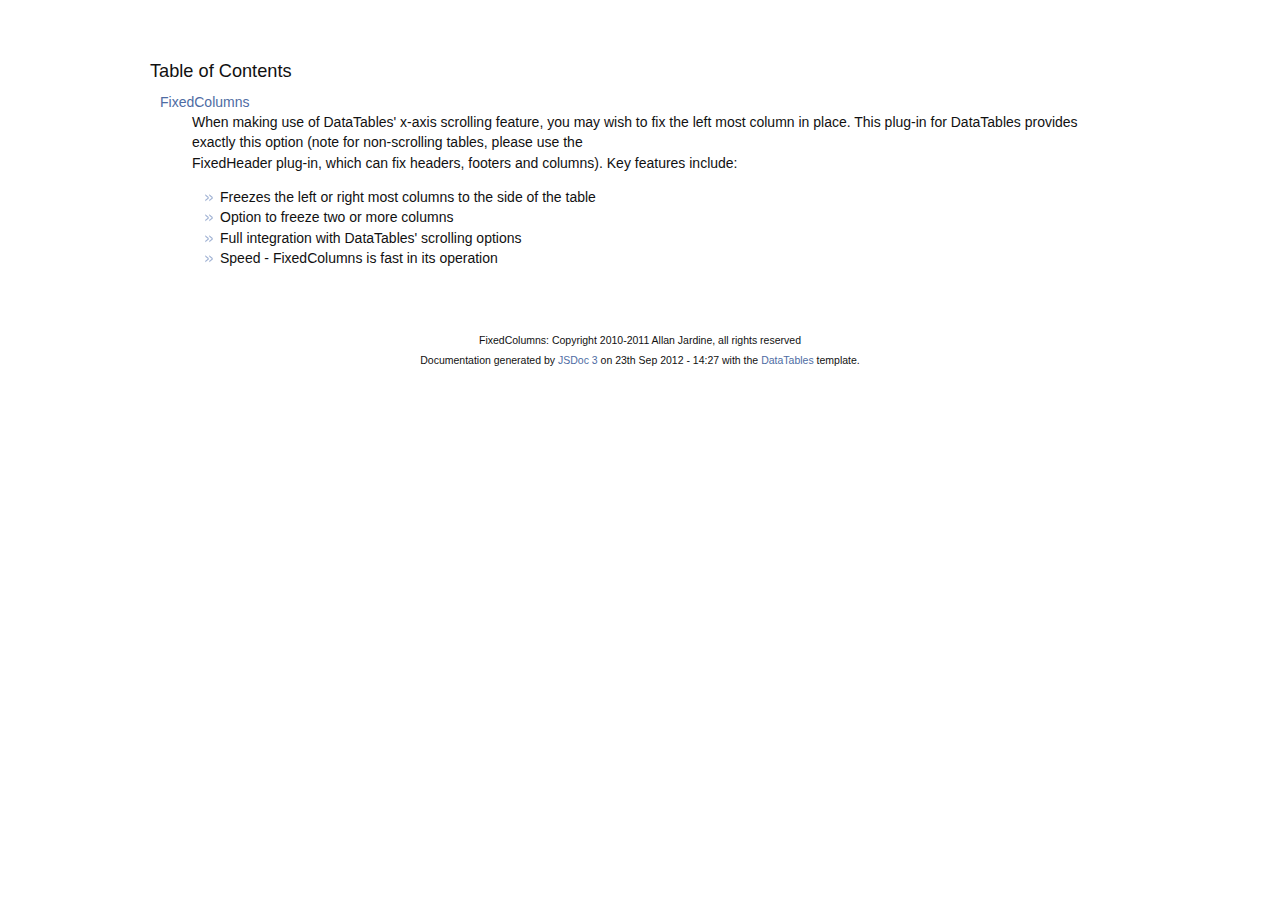
<file: millonario/media/js/plugins/DataTables-1.9.4/extras/FixedColumns/docs/index.html>
<!DOCTYPE HTML PUBLIC "-//W3C//DTD HTML 4.01//EN" "http://www.w3.org/TR/html4/strict.dtd">
<html>
	<head>
		<meta http-equiv="Content-type" content="text/html; charset=utf-8">
		<title>Table of Contents - documentation</title>
  
		<style type="text/css" media="screen">
			@import "media/css/doc.css";
			@import "media/css/shCore.css";
			@import "media/css/shThemeDataTables.css";
		</style>
	
		<script type="text/javascript" src="media/js/shCore.js"></script>
		<script type="text/javascript" src="media/js/shBrushJScript.js"></script>
		<script type="text/javascript" src="media/js/jquery.js"></script>
		<script type="text/javascript" src="media/js/doc.js"></script>
	</head>
	<body>
		<div class="fw_container">
			<a name="top"></a>
			<div class="fw_header">
			</div>

			<div class="fw_content">
				<h3 class="subsection-title">Table of Contents</h3>
				<dl>
					<dt><a href="FixedColumns.html">FixedColumns</a></dt><dd><p>When making use of DataTables' x-axis scrolling feature, you may wish to 
fix the left most column in place. This plug-in for DataTables provides 
exactly this option (note for non-scrolling tables, please use the <br />
FixedHeader plug-in, which can fix headers, footers and columns). Key 
features include:
  <ul class="limit_length">
    <li>Freezes the left or right most columns to the side of the table</li>
    <li>Option to freeze two or more columns</li>
    <li>Full integration with DataTables' scrolling options</li>
    <li>Speed - FixedColumns is fast in its operation</li>
  </ul></p></dd>
				</dl>
   			</div>
		</div>

		<div class="fw_footer">
			FixedColumns: Copyright 2010-2011 Allan Jardine, all rights reserved<br>

			Documentation generated by <a href="https://github.com/micmath/JSDoc">JSDoc 3</a> on
			23th Sep 2012 - 14:27
			with the <a href="http://datatables.net/">DataTables</a> template.
		</div>
	</body>
</html>
</file>
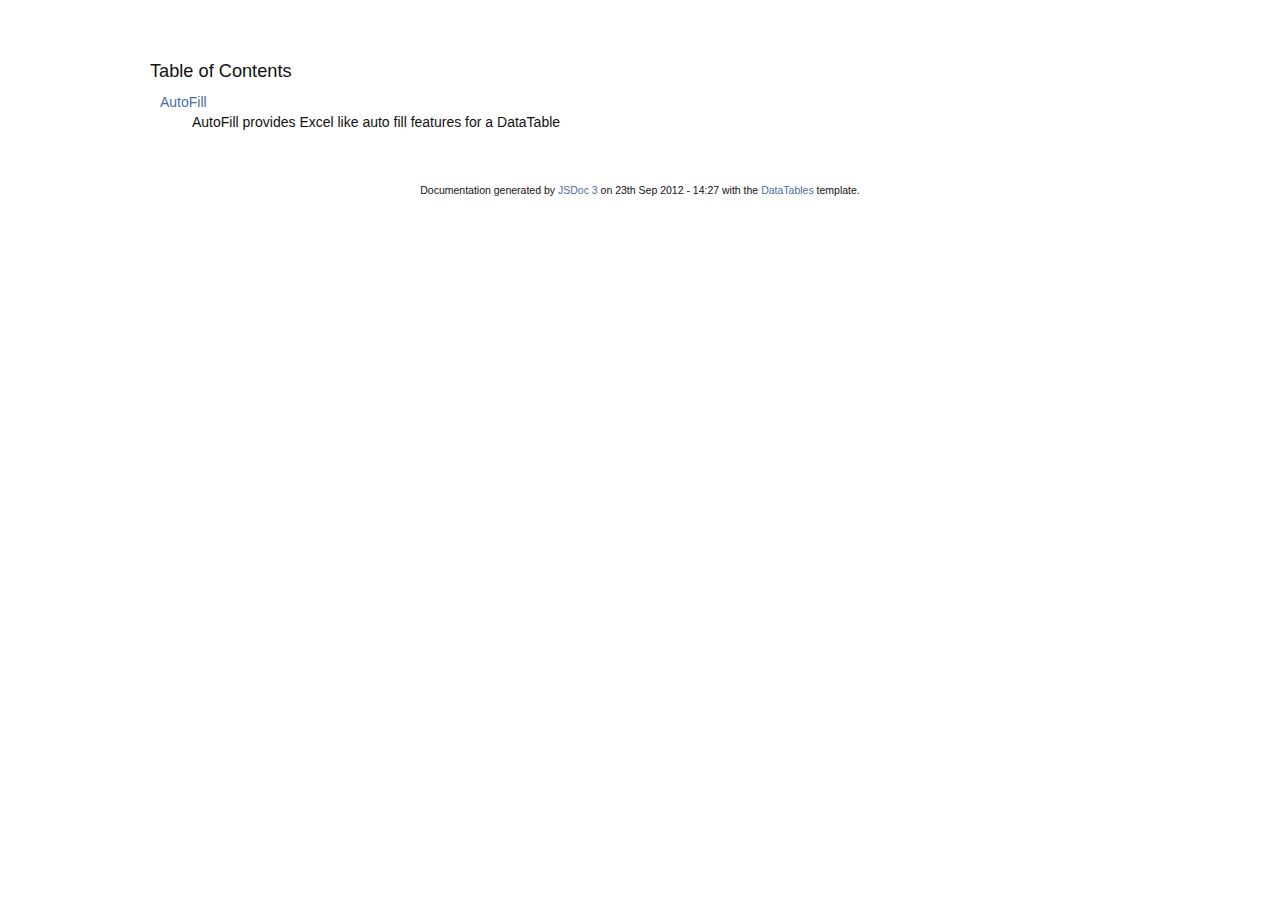
<file: millonario/media/js/plugins/DataTables-1.9.4/extras/AutoFill/media/docs/index.html>
<!DOCTYPE HTML PUBLIC "-//W3C//DTD HTML 4.01//EN" "http://www.w3.org/TR/html4/strict.dtd">
<html>
	<head>
		<meta http-equiv="Content-type" content="text/html; charset=utf-8">
		<title>Table of Contents - documentation</title>
  
		<style type="text/css" media="screen">
			@import "media/css/doc.css";
			@import "media/css/shCore.css";
			@import "media/css/shThemeDataTables.css";
		</style>
	
		<script type="text/javascript" src="media/js/shCore.js"></script>
		<script type="text/javascript" src="media/js/shBrushJScript.js"></script>
		<script type="text/javascript" src="media/js/jquery.js"></script>
		<script type="text/javascript" src="media/js/doc.js"></script>
	</head>
	<body>
		<div class="fw_container">
			<a name="top"></a>
			<div class="fw_header">
			</div>

			<div class="fw_content">
				<h3 class="subsection-title">Table of Contents</h3>
				<dl>
					<dt><a href="AutoFill.html">AutoFill</a></dt><dd><p>AutoFill provides Excel like auto fill features for a DataTable</p></dd>
				</dl>
   			</div>
		</div>

		<div class="fw_footer">
			

			Documentation generated by <a href="https://github.com/micmath/JSDoc">JSDoc 3</a> on
			23th Sep 2012 - 14:27
			with the <a href="http://datatables.net/">DataTables</a> template.
		</div>
	</body>
</html>
</file>
